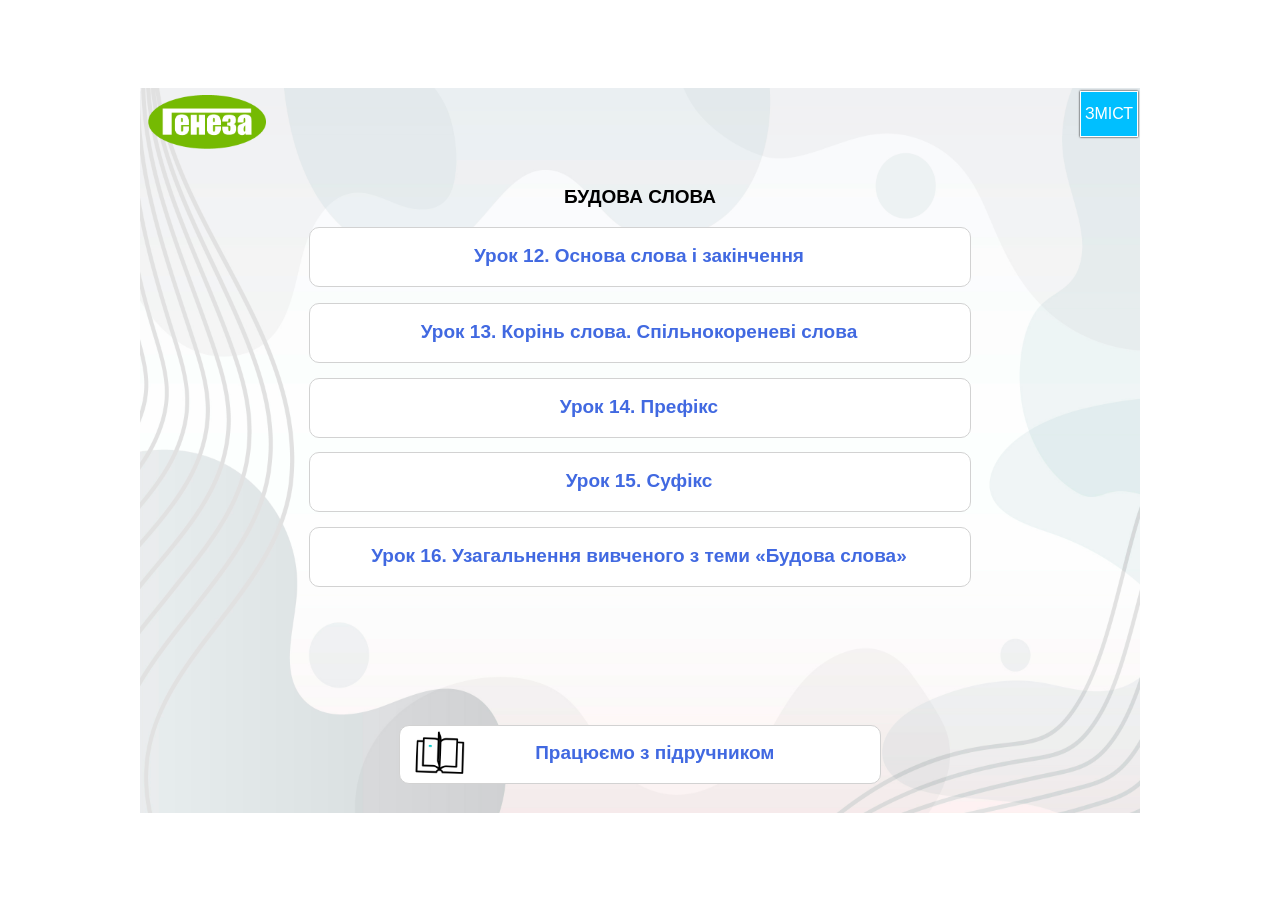
<file: index.html>
<!doctype html>
<html>
<head>
<meta charset="utf-8">
<title>Українська мова. 5 Клас</title>
<meta name="generator" content="WYSIWYG Web Builder 20 - https://www.wysiwygwebbuilder.com">
<link href="Ukrmova5.2.css" rel="stylesheet">
<link href="index.css" rel="stylesheet">
<script src="jquery-3.7.1.min.js"></script>
<script src="wb.panel.min.js"></script>
<script>
$(document).ready(function()
{
   $("#PanelMenu2").panel({animate: true, animationDuration: 200, animationEasing: 'linear', dismissible: true, display: 'push', position: 'right', toggle: true});
});
</script>
</head>
<body>
<div id="space"><br></div>
<div id="container">
<div id="wb_Image1" style="position:absolute;left:0px;top:0px;width:1000px;height:725px;z-index:0;">
<img src="images/ТЛО.jpg" id="Image1" alt="" width="1000" height="667"></div>
<div id="wb_Shape3" style="position:absolute;left:169px;top:139px;width:662px;height:60px;z-index:1;">
<a href="./p1.html"><div id="Shape3"><div id="Shape3_text"><div><span style="color:#4169E1;font-family:Arial;font-size:19px;"><strong>Урок 12. Основа слова і закінчення</strong></span></div></div></div></a></div>
<div id="wb_Text4" style="position:absolute;left:367px;top:98px;width:266px;height:21px;text-align:center;z-index:2;">
<span style="color:#000000;font-family:Arial;font-size:19px;"><strong>БУДОВА СЛОВА</strong></span></div>
<div id="wb_PanelMenu2" style="position:absolute;left:940px;top:3px;width:56px;height:44px;text-align:center;z-index:3;">
<a href="#PanelMenu2_markup" id="PanelMenu2">&#1047;&#1052;&#1030;&#1057;&#1058;</a>
<div id="PanelMenu2_markup">
<ul role="menu">
<li role="menuitem"><a href="./pro.html" class="nav-link"><svg class="icon" viewBox="0 0 1024 1024" version="1.1" xmlns="http://www.w3.org/2000/svg">
   <path d="M512 1024 C605 1023, 690 1000, 768 956 L768 956 L768 956 C845 911, 908 848, 956 768 C1001 687, 1024 601, 1024 512 C1024 423, 1001 337, 956 256 C908 176, 845 113, 768 68 C690 24, 605 1, 512 0 C418 1, 333 24, 256 68 C178 113, 116 176, 68 256 C22 337, 0 423, 0 512 C0 601, 22 687, 68 768 C116 848, 178 911, 256 956 C333 1000, 418 1023, 512 1024 Z M432 672 L480 672 L432 672 L480 672 L480 544 L480 544 L432 544 L432 544 C402 541, 386 525, 384 496 C386 467, 402 451, 432 449 L528 449 L528 449 C557 451, 573 467, 577 496 L577 672 L577 672 L592 672 L592 672 C621 675, 637 691, 640 720 C637 749, 621 765, 592 768 L432 768 L432 768 C402 765, 386 749, 384 720 C386 691, 402 675, 432 672 Z M512 256 C530 256, 546 262, 558 274 L558 274 L558 274 C570 286, 577 301, 577 321 C577 339, 570 354, 558 366 C546 378, 530 384, 512 384 C493 384, 478 378, 466 366 C454 354, 449 339, 449 321 C449 301, 454 286, 466 274 C478 262, 493 256, 512 256"/>
</svg>
<span>&#1055;&#1088;&#1086; &#1045;-&#1044;&#1086;&#1076;&#1072;&#1090;&#1086;&#1082;</span></a></li>
<li role="menuitem"><a href="./index.html" class="nav-link">&#1057;&#1090;&#1072;&#1088;&#1090;&#1086;&#1074;&#1072; &#1089;&#1090;&#1086;&#1088;&#1110;&#1085;&#1082;&#1072;</a></li>
<li role="menuitem"><a href="facetime:" class="nav-link">&#1041;&#1059;&#1044;&#1054;&#1042;&#1040; &#1057;&#1051;&#1054;&#1042;&#1040;</a></li>
<li role="menuitem"><a href="./p1.html" class="nav-link">&#1059;&#1088;&#1086;&#1082; 12. &#1054;&#1089;&#1085;&#1086;&#1074;&#1072; &#1089;&#1083;&#1086;&#1074;&#1072; &#1110; &#1079;&#1072;&#1082;&#1110;&#1085;&#1095;&#1077;&#1085;&#1085;&#1103;</a></li>
<li role="menuitem"><a href="./p2.html" class="nav-link">&#1059;&#1088;&#1086;&#1082; 13. &#1050;&#1086;&#1088;&#1110;&#1085;&#1100; &#1089;&#1083;&#1086;&#1074;&#1072;. &#1057;&#1087;&#1110;&#1083;&#1100;&#1085;&#1086;&#1082;&#1086;&#1088;&#1077;&#1085;&#1077;&#1074;&#1110; &#1089;&#1083;&#1086;&#1074;&#1072;</a></li>
<li role="menuitem"><a href="./p3.html" class="nav-link">&#1059;&#1088;&#1086;&#1082; 14. &#1055;&#1088;&#1077;&#1092;&#1110;&#1082;&#1089;</a></li>
<li role="menuitem"><a href="./p4.html" class="nav-link">&#1059;&#1088;&#1086;&#1082; 15. &#1057;&#1091;&#1092;&#1110;&#1082;&#1089;</a></li>
<li role="menuitem"><a href="./p5.html" class="nav-link">&#1059;&#1088;&#1086;&#1082; 16. &#1059;&#1079;&#1072;&#1075;&#1072;&#1083;&#1100;&#1085;&#1077;&#1085;&#1085;&#1103; &#1074;&#1080;&#1074;&#1095;&#1077;&#1085;&#1086;&#1075;&#1086; &#1079; &#1090;&#1077;&#1084;&#1080; &#171;&#1041;&#1091;&#1076;&#1086;&#1074;&#1072; &#1089;&#1083;&#1086;&#1074;&#1072;&#187;</a></li>
</ul>
</div>
</div>
<div id="wb_Image3" style="position:absolute;left:8px;top:7px;width:118px;height:54px;z-index:4;">
<img src="images/Генеза_.png" id="Image3" alt="" width="118" height="54"></div>
<div id="wb_Shape1" style="position:absolute;left:169px;top:215px;width:662px;height:60px;z-index:5;">
<a href="./p2.html"><div id="Shape1"><div id="Shape1_text"><div><span style="color:#4169E1;font-family:Arial;font-size:19px;"><strong>Урок 13. Корінь слова. Спільнокореневі слова</strong></span></div></div></div></a></div>
<div id="wb_Shape4" style="position:absolute;left:169px;top:290px;width:662px;height:60px;z-index:6;">
<a href="./p3.html"><div id="Shape4"><div id="Shape4_text"><div><span style="color:#4169E1;font-family:Arial;font-size:19px;"><strong>Урок 14. Префікс</strong></span></div></div></div></a></div>
<div id="wb_Shape5" style="position:absolute;left:169px;top:364px;width:662px;height:60px;z-index:7;">
<a href="./p4.html"><div id="Shape5"><div id="Shape5_text"><div><span style="color:#4169E1;font-family:Arial;font-size:19px;"><strong>Урок 15. Суфікс</strong></span></div></div></div></a></div>
<div id="wb_Shape6" style="position:absolute;left:169px;top:439px;width:662px;height:60px;z-index:8;">
<a href="./p5.html"><div id="Shape6"><div id="Shape6_text"><div><span style="color:#4169E1;font-family:Arial;font-size:19px;"><strong>Урок 16. Узагальнення вивченого з теми «Будова слова»</strong></span></div></div></div></a></div>
<div id="wb_Shape12" style="position:absolute;left:259px;top:637px;width:482px;height:59px;z-index:9;">
<a href="https://drive.google.com/file/d/1Bc6mRykH4tAuRhs8TDLA6XgMTnAfqae8/view?usp=drive_link" target="_blank"><div id="Shape12"><div id="Shape12_text"><div><span style="color:#4169E1;font-family:Arial;font-size:19px;"><strong>&nbsp;&nbsp; &nbsp;&nbsp; Працюємо з підручником</strong></span></div></div></div></a></div>
<div id="wb_Image2" style="position:absolute;left:272px;top:640px;width:55px;height:55px;z-index:10;">
<img src="images/open-book.gif" id="Image2" alt="" width="55" height="55"></div>
</div>
</body>
</html>
</file>
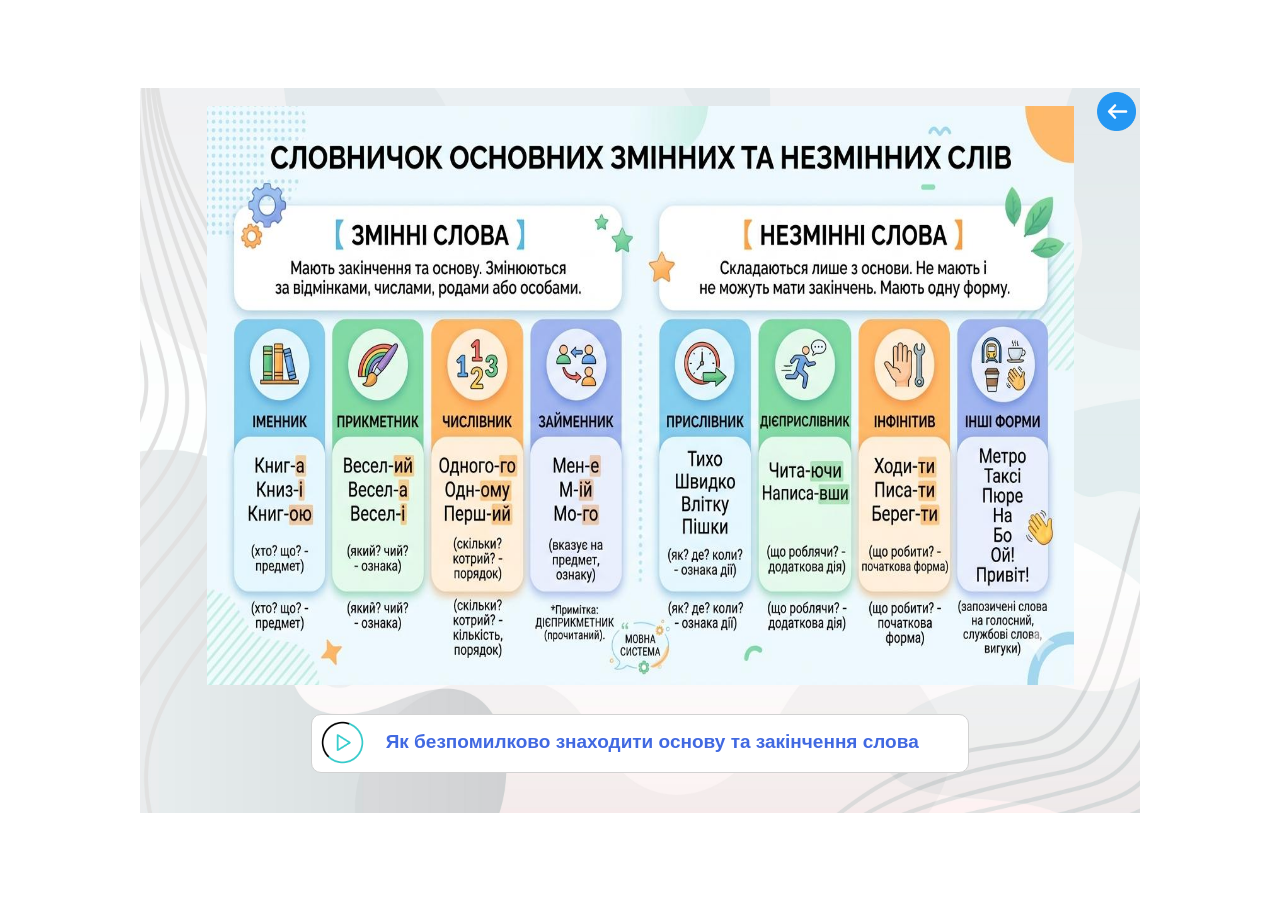
<file: p1.1.html>
<!doctype html>
<html>
<head>
<meta charset="utf-8">
<title>Українська мова. 5 Клас</title>
<meta name="generator" content="WYSIWYG Web Builder 20 - https://www.wysiwygwebbuilder.com">
<link href="Ukrmova5.2.css" rel="stylesheet">
<link href="p1.1.css" rel="stylesheet">
<script src="jquery-3.7.1.min.js"></script>
<link rel="stylesheet" href="fancybox/jquery.fancybox-1.3.4.css">
<script src="fancybox/jquery.easing-1.3.pack.js"></script>
<script src="fancybox/jquery.fancybox-1.3.4.pack.js"></script>
<script src="fancybox/jquery.mousewheel-3.0.4.pack.js"></script>
<script>
$(document).ready(function()
{
   $("a[data-rel='SlideShow1']").attr('rel', 'SlideShow1');
   $("a[rel^='SlideShow1']").fancybox({});
});
</script>
</head>
<body>
<div id="space"><br></div>
<div id="container">
<div id="wb_Image1" style="position:absolute;left:0px;top:0px;width:1000px;height:725px;z-index:0;">
<img src="images/ТЛО.jpg" id="Image1" alt="" width="1000" height="667"></div>
<div id="wb_Image4" style="position:absolute;left:957px;top:4px;width:39px;height:39px;z-index:1;">
<a href="./p1.html"><img src="images/free-icon-back-arrow-5690080.png" id="Image4" alt="" width="39" height="39"></a></div>
<div id="SlideShow1" style="position:absolute;left:67px;top:18px;width:867px;height:579px;z-index:2;">
<a href="images/12_2.jpg" data-rel="SlideShow1"><img class="image" width="1376" height="768" src="images/12_2.jpg" alt="" title=""></a>
</div>
<div id="wb_Shape12" style="position:absolute;left:171px;top:626px;width:658px;height:59px;z-index:3;">
<a href="https://drive.google.com/file/d/1aclKOHmbdYiN3jR5HF6EkIYQijdhnog_/view?usp=drive_link" target="_blank"><div id="Shape12"><div id="Shape12_text"><div><span style="color:#4169E1;font-family:Arial;font-size:19px;"><strong>&nbsp;&nbsp;&nbsp;&nbsp; Як безпомилково знаходити основу та закінчення слова</strong></span></div></div></div></a></div>
<div id="wb_Image2" style="position:absolute;left:176px;top:628px;width:53px;height:53px;z-index:4;">
<img src="images/play (1).gif" id="Image2" alt="" width="53" height="53"></div>
</div>
</body>
</html>
</file>
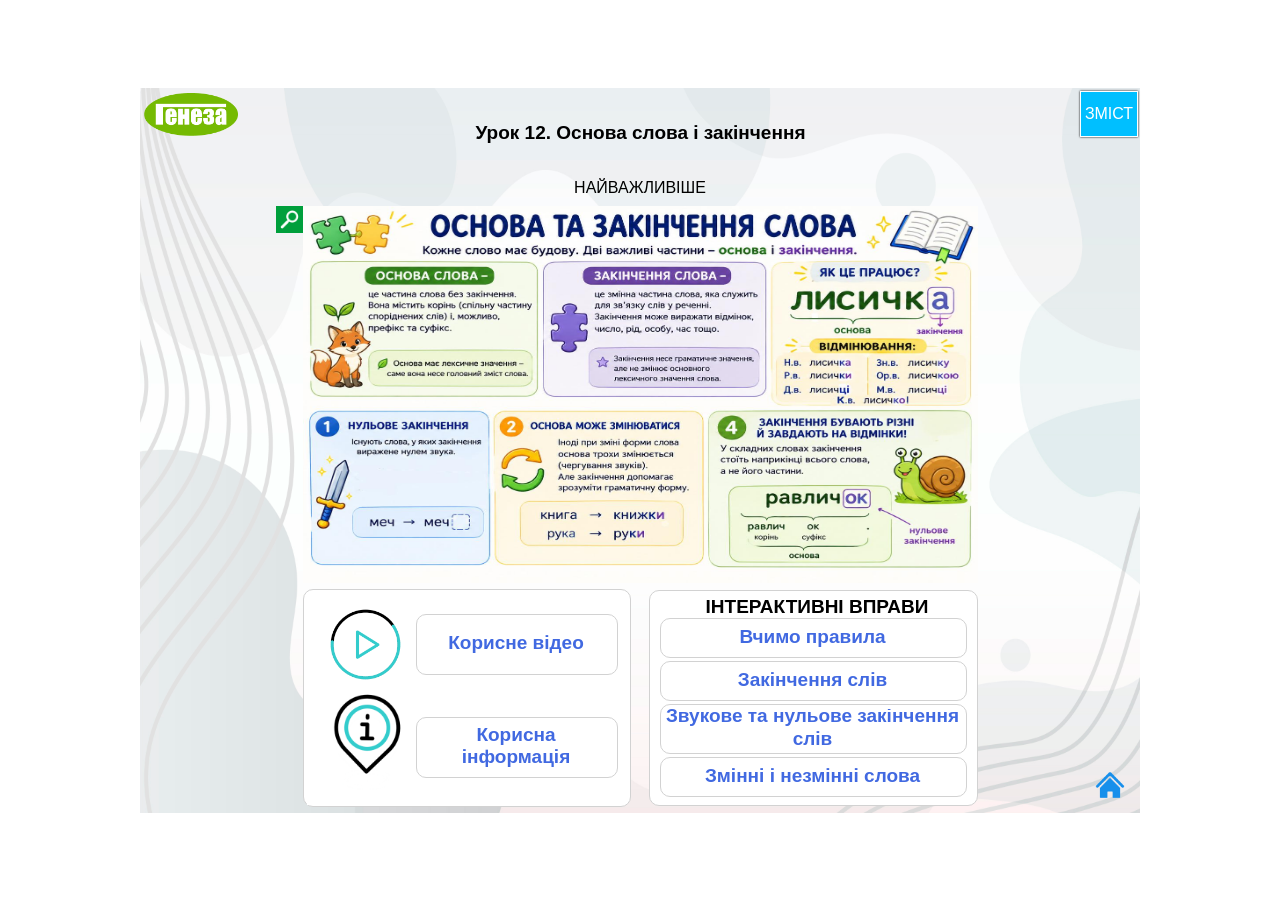
<file: p1.html>
<!doctype html>
<html>
<head>
<meta charset="utf-8">
<title>Українська мова. 5 Клас</title>
<meta name="generator" content="WYSIWYG Web Builder 20 - https://www.wysiwygwebbuilder.com">
<link href="Ukrmova5.2.css" rel="stylesheet">
<link href="p1.css" rel="stylesheet">
<script src="jquery-3.7.1.min.js"></script>
<script src="wb.panel.min.js"></script>
<link rel="stylesheet" href="fancybox/jquery.fancybox-1.3.4.css">
<script src="fancybox/jquery.easing-1.3.pack.js"></script>
<script src="fancybox/jquery.fancybox-1.3.4.pack.js"></script>
<script src="fancybox/jquery.mousewheel-3.0.4.pack.js"></script>
<script>
$(document).ready(function()
{
   $("a[data-rel='SlideShow1']").attr('rel', 'SlideShow1');
   $("a[rel^='SlideShow1']").fancybox({});
   $("#PanelMenu2").panel({animate: true, animationDuration: 200, animationEasing: 'linear', dismissible: true, display: 'push', position: 'right', toggle: true});
});
</script>
</head>
<body>
<div id="space"><br></div>
<div id="container">
<div id="wb_Image1" style="position:absolute;left:0px;top:0px;width:1000px;height:725px;z-index:0;">
<img src="images/ТЛО.jpg" id="Image1" alt="" width="1000" height="667"></div>
<div id="wb_Text2" style="position:absolute;left:165px;top:34px;width:671px;height:21px;text-align:center;z-index:1;">
<span style="color:#000000;font-family:Arial;font-size:19px;"><strong>Урок 12. Основа слова і закінчення</strong></span></div>
<div id="wb_Shape1" style="position:absolute;left:163px;top:501px;width:328px;height:218px;z-index:2;">
<div id="Shape1"></div></div>
<div id="wb_Shape3" style="position:absolute;left:509px;top:502px;width:329px;height:216px;z-index:3;">
<div id="Shape3"></div></div>
<div id="wb_Text5" style="position:absolute;left:560px;top:508px;width:234px;height:21px;text-align:center;z-index:4;">
<span style="color:#000000;font-family:Arial;font-size:19px;"><strong>ІНТЕРАКТИВНІ ВПРАВИ</strong></span></div>
<div id="SlideShow1" style="position:absolute;left:163px;top:118px;width:675px;height:377px;z-index:5;">
<a href="images/12.jpg" data-rel="SlideShow1"><img class="image" width="1535" height="1024" src="images/12.jpg" alt="" title=""></a>
</div>
<div id="wb_Text8" style="position:absolute;left:375px;top:90px;width:250px;height:18px;text-align:center;z-index:6;">
<span style="color:#000000;font-family:Arial;font-size:16px;">НАЙВАЖЛИВІШЕ </span></div>
<div id="wb_Image10" style="position:absolute;left:4px;top:5px;width:94px;height:43px;z-index:7;">
<img src="images/Генеза_.png" id="Image10" alt="" width="94" height="43"></div>
<a href="./images/12.jpg" target="_blank">
<picture id="wb_Picture1" style="position:absolute;left:136px;top:118px;width:27px;height:27px;z-index:8">
<img src="images/Search.png" id="Picture1" alt="" width="27" height="27">
</picture>
</a>
<div id="wb_Image7" style="position:absolute;left:949px;top:676px;width:42px;height:42px;z-index:9;">
<a href="./index.html"><img src="images/free-icon-building-14034653.png" id="Image7" alt="" width="42" height="42"></a></div>
<div id="wb_Shape2" style="position:absolute;left:276px;top:526px;width:202px;height:61px;z-index:10;">
<a href="https://drive.google.com/file/d/1-pvJqpLgFeFOTll4bigaI_cO3x5Y8Uvh/view?usp=drive_link" target="_blank"><div id="Shape2"><div id="Shape2_text"><div><span style="color:#4169E1;font-family:Arial;font-size:19px;"><strong>Корисне відео</strong></span></div></div></div></a></div>
<div id="wb_Image3" style="position:absolute;left:181px;top:512px;width:89px;height:89px;z-index:11;">
<img src="images/play (1).gif" id="Image3" alt="" width="89" height="89"></div>
<div id="wb_Image4" style="position:absolute;left:167px;top:598px;width:119px;height:119px;z-index:12;">
<img src="images/infa.gif" id="Image4" alt="" width="119" height="119"></div>
<div id="wb_Shape4" style="position:absolute;left:276px;top:629px;width:202px;height:61px;z-index:13;">
<a href="./p1.1.html"><div id="Shape4"><div id="Shape4_text"><div><span style="color:#4169E1;font-family:Arial;font-size:19px;"><strong>Корисна інформація</strong></span></div></div></div></a></div>
<div id="wb_Shape5" style="position:absolute;left:520px;top:530px;width:307px;height:40px;z-index:14;">
<a href="https://interactive.tmp-stg.faino.dev/games/application-fillWords-1/application-fillWords-1-1.1.1-0b9644c2b616f080549c29386ed8612c.html?id=01a1e8cc-adc3-7869-8965-d5da6d503b94&be=https://backend.faino.school/api" target="_blank"><div id="Shape5"><div id="Shape5_text"><div><span style="color:#4169E1;font-family:Arial;font-size:19px;"><strong>Вчимо правила </strong></span></div></div></div></a></div>
<div id="wb_Shape6" style="position:absolute;left:520px;top:573px;width:307px;height:40px;z-index:15;">
<a href="https://interactive.tmp-stg.faino.dev/games/application-sortByGroup-1/application-sortByGroup-1-1.1.1-83033ab972d5b2c12c0290dc57224bbf.html?id=01a1e8c0-0e3e-7c36-87a1-7e29de321343&be=https://backend.faino.school/api" target="_blank"><div id="Shape6"><div id="Shape6_text"><div><span style="color:#4169E1;font-family:Arial;font-size:19px;"><strong>Закінчення слів </strong></span></div></div></div></a></div>
<div id="wb_Shape7" style="position:absolute;left:520px;top:616px;width:307px;height:50px;z-index:16;">
<a href="https://interactive.tmp-stg.faino.dev/games/application-sortByGroup-1/application-sortByGroup-1-1.1.1-83033ab972d5b2c12c0290dc57224bbf.html?id=01a1e8c3-12d9-7329-b51b-933a870f92db&be=https://backend.faino.school/api" target="_blank"><div id="Shape7"><div id="Shape7_text"><div><span style="color:#4169E1;font-family:Arial;font-size:19px;"><strong>Звукове та нульове закінчення слів</strong></span></div></div></div></a></div>
<div id="wb_Shape8" style="position:absolute;left:520px;top:669px;width:307px;height:40px;z-index:17;">
<a href="https://interactive.tmp-stg.faino.dev/games/application-sortByGroup-1/application-sortByGroup-1-1.1.1-83033ab972d5b2c12c0290dc57224bbf.html?id=01a1e948-9a7a-70bf-aab2-f42f180b1dc2&be=https://backend.faino.school/api" target="_blank"><div id="Shape8"><div id="Shape8_text"><div><span style="color:#4169E1;font-family:Arial;font-size:19px;"><strong>Змінні і незмінні слова</strong></span></div></div></div></a></div>
<div id="wb_PanelMenu2" style="position:absolute;left:940px;top:3px;width:56px;height:44px;text-align:center;z-index:18;">
<a href="#PanelMenu2_markup" id="PanelMenu2">&#1047;&#1052;&#1030;&#1057;&#1058;</a>
<div id="PanelMenu2_markup">
<ul role="menu">
<li role="menuitem"><a href="./pro.html" class="nav-link"><svg class="icon" viewBox="0 0 1024 1024" version="1.1" xmlns="http://www.w3.org/2000/svg">
   <path d="M512 1024 C605 1023, 690 1000, 768 956 L768 956 L768 956 C845 911, 908 848, 956 768 C1001 687, 1024 601, 1024 512 C1024 423, 1001 337, 956 256 C908 176, 845 113, 768 68 C690 24, 605 1, 512 0 C418 1, 333 24, 256 68 C178 113, 116 176, 68 256 C22 337, 0 423, 0 512 C0 601, 22 687, 68 768 C116 848, 178 911, 256 956 C333 1000, 418 1023, 512 1024 Z M432 672 L480 672 L432 672 L480 672 L480 544 L480 544 L432 544 L432 544 C402 541, 386 525, 384 496 C386 467, 402 451, 432 449 L528 449 L528 449 C557 451, 573 467, 577 496 L577 672 L577 672 L592 672 L592 672 C621 675, 637 691, 640 720 C637 749, 621 765, 592 768 L432 768 L432 768 C402 765, 386 749, 384 720 C386 691, 402 675, 432 672 Z M512 256 C530 256, 546 262, 558 274 L558 274 L558 274 C570 286, 577 301, 577 321 C577 339, 570 354, 558 366 C546 378, 530 384, 512 384 C493 384, 478 378, 466 366 C454 354, 449 339, 449 321 C449 301, 454 286, 466 274 C478 262, 493 256, 512 256"/>
</svg>
<span>&#1055;&#1088;&#1086; &#1045;-&#1044;&#1086;&#1076;&#1072;&#1090;&#1086;&#1082;</span></a></li>
<li role="menuitem"><a href="./index.html" class="nav-link">&#1057;&#1090;&#1072;&#1088;&#1090;&#1086;&#1074;&#1072; &#1089;&#1090;&#1086;&#1088;&#1110;&#1085;&#1082;&#1072;</a></li>
<li role="menuitem"><a href="facetime:" class="nav-link">&#1041;&#1059;&#1044;&#1054;&#1042;&#1040; &#1057;&#1051;&#1054;&#1042;&#1040;</a></li>
<li role="menuitem"><a href="./p1.html" class="nav-link">&#1059;&#1088;&#1086;&#1082; 12. &#1054;&#1089;&#1085;&#1086;&#1074;&#1072; &#1089;&#1083;&#1086;&#1074;&#1072; &#1110; &#1079;&#1072;&#1082;&#1110;&#1085;&#1095;&#1077;&#1085;&#1085;&#1103;</a></li>
<li role="menuitem"><a href="./p2.html" class="nav-link">&#1059;&#1088;&#1086;&#1082; 13. &#1050;&#1086;&#1088;&#1110;&#1085;&#1100; &#1089;&#1083;&#1086;&#1074;&#1072;. &#1057;&#1087;&#1110;&#1083;&#1100;&#1085;&#1086;&#1082;&#1086;&#1088;&#1077;&#1085;&#1077;&#1074;&#1110; &#1089;&#1083;&#1086;&#1074;&#1072;</a></li>
<li role="menuitem"><a href="./p3.html" class="nav-link">&#1059;&#1088;&#1086;&#1082; 14. &#1055;&#1088;&#1077;&#1092;&#1110;&#1082;&#1089;</a></li>
<li role="menuitem"><a href="./p4.html" class="nav-link">&#1059;&#1088;&#1086;&#1082; 15. &#1057;&#1091;&#1092;&#1110;&#1082;&#1089;</a></li>
<li role="menuitem"><a href="./p5.html" class="nav-link">&#1059;&#1088;&#1086;&#1082; 16. &#1059;&#1079;&#1072;&#1075;&#1072;&#1083;&#1100;&#1085;&#1077;&#1085;&#1085;&#1103; &#1074;&#1080;&#1074;&#1095;&#1077;&#1085;&#1086;&#1075;&#1086; &#1079; &#1090;&#1077;&#1084;&#1080; &#171;&#1041;&#1091;&#1076;&#1086;&#1074;&#1072; &#1089;&#1083;&#1086;&#1074;&#1072;&#187;</a></li>
</ul>
</div>
</div>
</div>
</body>
</html>
</file>
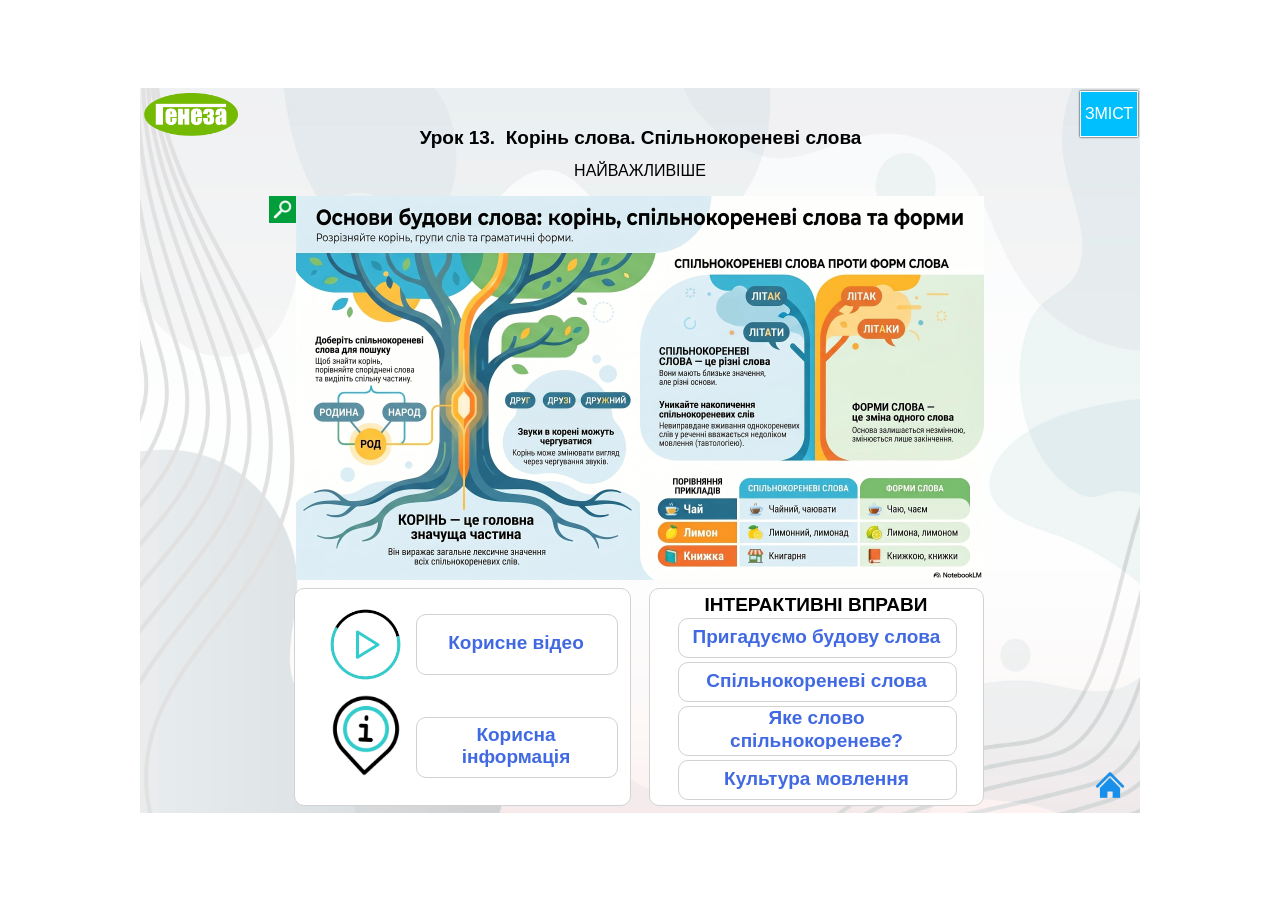
<file: p2.html>
<!doctype html>
<html>
<head>
<meta charset="utf-8">
<title>Українська мова. 5 Клас</title>
<meta name="generator" content="WYSIWYG Web Builder 20 - https://www.wysiwygwebbuilder.com">
<link href="Ukrmova5.2.css" rel="stylesheet">
<link href="p2.css" rel="stylesheet">
<script src="jquery-3.7.1.min.js"></script>
<script src="wb.panel.min.js"></script>
<link rel="stylesheet" href="fancybox/jquery.fancybox-1.3.4.css">
<script src="fancybox/jquery.easing-1.3.pack.js"></script>
<script src="fancybox/jquery.fancybox-1.3.4.pack.js"></script>
<script src="fancybox/jquery.mousewheel-3.0.4.pack.js"></script>
<script>
$(document).ready(function()
{
   $("a[data-rel='SlideShow1']").attr('rel', 'SlideShow1');
   $("a[rel^='SlideShow1']").fancybox({});
   $("#PanelMenu2").panel({animate: true, animationDuration: 200, animationEasing: 'linear', dismissible: true, display: 'push', position: 'right', toggle: true});
});
</script>
</head>
<body>
<div id="space"><br></div>
<div id="container">
<div id="wb_Image1" style="position:absolute;left:0px;top:0px;width:1000px;height:725px;z-index:0;">
<img src="images/ТЛО.jpg" id="Image1" alt="" width="1000" height="667"></div>
<div id="wb_Text2" style="position:absolute;left:165px;top:39px;width:671px;height:21px;text-align:center;z-index:1;">
<span style="color:#000000;font-family:Arial;font-size:19px;"><strong>Урок 13.&nbsp; Корінь слова. Спільнокореневі слова</strong></span></div>
<div id="wb_Shape1" style="position:absolute;left:154px;top:500px;width:337px;height:218px;z-index:2;">
<div id="Shape1"></div></div>
<div id="wb_Shape3" style="position:absolute;left:509px;top:500px;width:335px;height:218px;z-index:3;">
<div id="Shape3"></div></div>
<div id="wb_Text5" style="position:absolute;left:559px;top:506px;width:234px;height:21px;text-align:center;z-index:4;">
<span style="color:#000000;font-family:Arial;font-size:19px;"><strong>ІНТЕРАКТИВНІ ВПРАВИ</strong></span></div>
<div id="SlideShow1" style="position:absolute;left:156px;top:108px;width:688px;height:384px;z-index:5;">
<a href="images/13.jpg" data-rel="SlideShow1"><img class="image" width="2752" height="1536" src="images/13.jpg" alt="" title=""></a>
</div>
<div id="wb_Text8" style="position:absolute;left:375px;top:73px;width:250px;height:18px;text-align:center;z-index:6;">
<span style="color:#000000;font-family:Arial;font-size:16px;">НАЙВАЖЛИВІШЕ </span></div>
<div id="wb_Image10" style="position:absolute;left:4px;top:5px;width:94px;height:43px;z-index:7;">
<img src="images/Генеза_.png" id="Image10" alt="" width="94" height="43"></div>
<a href="./images/13.jpg" target="_blank">
<picture id="wb_Picture1" style="position:absolute;left:129px;top:108px;width:27px;height:27px;z-index:8">
<img src="images/Search.png" id="Picture1" alt="" width="27" height="27">
</picture>
</a>
<div id="wb_Image7" style="position:absolute;left:949px;top:676px;width:42px;height:42px;z-index:9;">
<a href="./index.html"><img src="images/free-icon-building-14034653.png" id="Image7" alt="" width="42" height="42"></a></div>
<div id="wb_Image3" style="position:absolute;left:181px;top:512px;width:89px;height:89px;z-index:10;">
<img src="images/play (1).gif" id="Image3" alt="" width="89" height="89"></div>
<div id="wb_Shape2" style="position:absolute;left:276px;top:526px;width:202px;height:61px;z-index:11;">
<a href="https://drive.google.com/file/d/1UARPx9tTIkZA_7oQms-1RpqBj1dbC_YG/view?usp=drive_link " target="_blank"><div id="Shape2"><div id="Shape2_text"><div><span style="color:#4169E1;font-family:Arial;font-size:19px;"><strong>Корисне відео</strong></span></div></div></div></a></div>
<div id="wb_Image2" style="position:absolute;left:165px;top:598px;width:119px;height:119px;z-index:12;">
<img src="images/infa.gif" id="Image2" alt="" width="119" height="119"></div>
<div id="wb_Shape4" style="position:absolute;left:276px;top:629px;width:202px;height:61px;z-index:13;">
<a href="https://drive.google.com/file/d/1kWcG8kG3RtbpgVNXg5L7qeFwNGVuOfMN/view?usp=drive_link" target="_blank"><div id="Shape4"><div id="Shape4_text"><div><span style="color:#4169E1;font-family:Arial;font-size:19px;"><strong>Корисна інформація</strong></span></div></div></div></a></div>
<div id="wb_Shape5" style="position:absolute;left:538px;top:530px;width:279px;height:40px;z-index:14;">
<a href="https://interactive.tmp-stg.faino.dev/games/application-anagram-1/application-anagram-1-1.1.1-45c7178cf49d00b1f45b3fa0391869ad.html?id=01a1e98b-d122-7f50-b5ea-f25256d26f6d&be=https://backend.faino.school/api" target="_blank"><div id="Shape5"><div id="Shape5_text"><div><span style="color:#4169E1;font-family:Arial;font-size:19px;"><strong>Пригадуємо будову слова</strong></span></div></div></div></a></div>
<div id="wb_Shape6" style="position:absolute;left:538px;top:574px;width:279px;height:40px;z-index:15;">
<a href="https://interactive.tmp-stg.faino.dev/games/application-quiz-1/application-quiz-1-1.1.1-cc7db93493f50f5e291d212f4af3bfd1.html?id=01a1e97b-e1ef-782e-a7ed-122c0cd163d2&be=https://backend.faino.school/api" target="_blank"><div id="Shape6"><div id="Shape6_text"><div><span style="color:#4169E1;font-family:Arial;font-size:19px;"><strong>Спільнокореневі слова </strong></span></div></div></div></a></div>
<div id="wb_Shape7" style="position:absolute;left:538px;top:618px;width:279px;height:50px;z-index:16;">
<a href="https://interactive.tmp-stg.faino.dev/games/application-quiz-1/application-quiz-1-1.1.1-cc7db93493f50f5e291d212f4af3bfd1.html?id=01a1e97f-988b-71b3-82aa-d6e464281ac7&be=https://backend.faino.school/api" target="_blank"><div id="Shape7"><div id="Shape7_text"><div><span style="color:#4169E1;font-family:Arial;font-size:19px;"><strong>Яке слово спільнокореневе?</strong></span></div></div></div></a></div>
<div id="wb_Shape8" style="position:absolute;left:538px;top:672px;width:279px;height:40px;z-index:17;">
<a href="https://interactive.tmp-stg.faino.dev/games/application-sortByGroup-1/application-sortByGroup-1-1.1.1-83033ab972d5b2c12c0290dc57224bbf.html?id=01a1e993-f181-76a3-8466-f22399b389fe&be=https://backend.faino.school/api" target="_blank"><div id="Shape8"><div id="Shape8_text"><div><span style="color:#4169E1;font-family:Arial;font-size:19px;"><strong>Культура мовлення</strong></span></div></div></div></a></div>
<div id="wb_PanelMenu2" style="position:absolute;left:940px;top:3px;width:56px;height:44px;text-align:center;z-index:18;">
<a href="#PanelMenu2_markup" id="PanelMenu2">&#1047;&#1052;&#1030;&#1057;&#1058;</a>
<div id="PanelMenu2_markup">
<ul role="menu">
<li role="menuitem"><a href="./pro.html" class="nav-link"><svg class="icon" viewBox="0 0 1024 1024" version="1.1" xmlns="http://www.w3.org/2000/svg">
   <path d="M512 1024 C605 1023, 690 1000, 768 956 L768 956 L768 956 C845 911, 908 848, 956 768 C1001 687, 1024 601, 1024 512 C1024 423, 1001 337, 956 256 C908 176, 845 113, 768 68 C690 24, 605 1, 512 0 C418 1, 333 24, 256 68 C178 113, 116 176, 68 256 C22 337, 0 423, 0 512 C0 601, 22 687, 68 768 C116 848, 178 911, 256 956 C333 1000, 418 1023, 512 1024 Z M432 672 L480 672 L432 672 L480 672 L480 544 L480 544 L432 544 L432 544 C402 541, 386 525, 384 496 C386 467, 402 451, 432 449 L528 449 L528 449 C557 451, 573 467, 577 496 L577 672 L577 672 L592 672 L592 672 C621 675, 637 691, 640 720 C637 749, 621 765, 592 768 L432 768 L432 768 C402 765, 386 749, 384 720 C386 691, 402 675, 432 672 Z M512 256 C530 256, 546 262, 558 274 L558 274 L558 274 C570 286, 577 301, 577 321 C577 339, 570 354, 558 366 C546 378, 530 384, 512 384 C493 384, 478 378, 466 366 C454 354, 449 339, 449 321 C449 301, 454 286, 466 274 C478 262, 493 256, 512 256"/>
</svg>
<span>&#1055;&#1088;&#1086; &#1045;-&#1044;&#1086;&#1076;&#1072;&#1090;&#1086;&#1082;</span></a></li>
<li role="menuitem"><a href="./index.html" class="nav-link">&#1057;&#1090;&#1072;&#1088;&#1090;&#1086;&#1074;&#1072; &#1089;&#1090;&#1086;&#1088;&#1110;&#1085;&#1082;&#1072;</a></li>
<li role="menuitem"><a href="facetime:" class="nav-link">&#1041;&#1059;&#1044;&#1054;&#1042;&#1040; &#1057;&#1051;&#1054;&#1042;&#1040;</a></li>
<li role="menuitem"><a href="./p1.html" class="nav-link">&#1059;&#1088;&#1086;&#1082; 12. &#1054;&#1089;&#1085;&#1086;&#1074;&#1072; &#1089;&#1083;&#1086;&#1074;&#1072; &#1110; &#1079;&#1072;&#1082;&#1110;&#1085;&#1095;&#1077;&#1085;&#1085;&#1103;</a></li>
<li role="menuitem"><a href="./p2.html" class="nav-link">&#1059;&#1088;&#1086;&#1082; 13. &#1050;&#1086;&#1088;&#1110;&#1085;&#1100; &#1089;&#1083;&#1086;&#1074;&#1072;. &#1057;&#1087;&#1110;&#1083;&#1100;&#1085;&#1086;&#1082;&#1086;&#1088;&#1077;&#1085;&#1077;&#1074;&#1110; &#1089;&#1083;&#1086;&#1074;&#1072;</a></li>
<li role="menuitem"><a href="./p3.html" class="nav-link">&#1059;&#1088;&#1086;&#1082; 14. &#1055;&#1088;&#1077;&#1092;&#1110;&#1082;&#1089;</a></li>
<li role="menuitem"><a href="./p4.html" class="nav-link">&#1059;&#1088;&#1086;&#1082; 15. &#1057;&#1091;&#1092;&#1110;&#1082;&#1089;</a></li>
<li role="menuitem"><a href="./p5.html" class="nav-link">&#1059;&#1088;&#1086;&#1082; 16. &#1059;&#1079;&#1072;&#1075;&#1072;&#1083;&#1100;&#1085;&#1077;&#1085;&#1085;&#1103; &#1074;&#1080;&#1074;&#1095;&#1077;&#1085;&#1086;&#1075;&#1086; &#1079; &#1090;&#1077;&#1084;&#1080; &#171;&#1041;&#1091;&#1076;&#1086;&#1074;&#1072; &#1089;&#1083;&#1086;&#1074;&#1072;&#187;</a></li>
</ul>
</div>
</div>
</div>
</body>
</html>
</file>
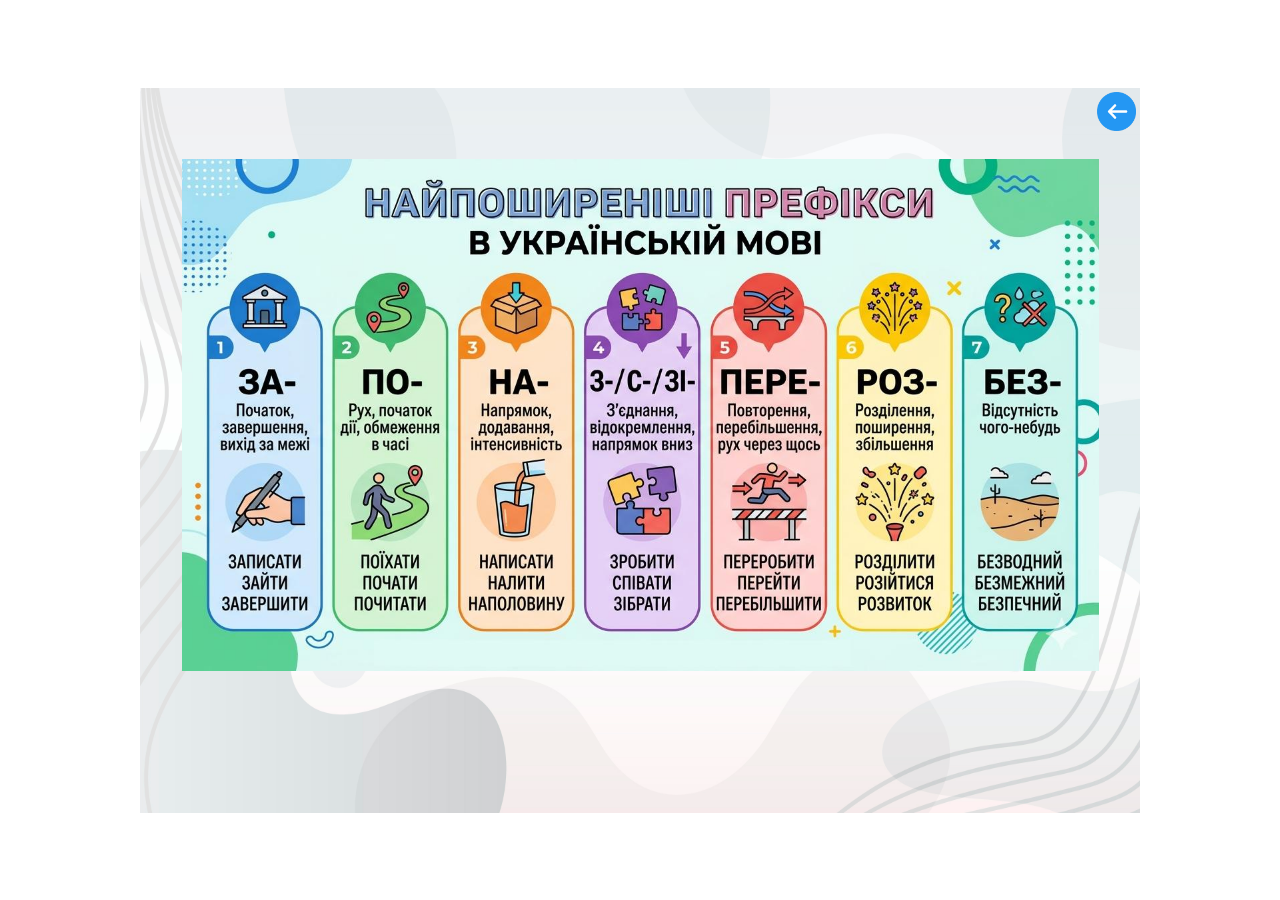
<file: p3.1.html>
<!doctype html>
<html>
<head>
<meta charset="utf-8">
<title>Українська мова. 5 Клас</title>
<meta name="generator" content="WYSIWYG Web Builder 20 - https://www.wysiwygwebbuilder.com">
<link href="Ukrmova5.2.css" rel="stylesheet">
<link href="p3.1.css" rel="stylesheet">
<script src="jquery-3.7.1.min.js"></script>
<link rel="stylesheet" href="fancybox/jquery.fancybox-1.3.4.css">
<script src="fancybox/jquery.easing-1.3.pack.js"></script>
<script src="fancybox/jquery.fancybox-1.3.4.pack.js"></script>
<script src="fancybox/jquery.mousewheel-3.0.4.pack.js"></script>
<script>
$(document).ready(function()
{
   $("a[data-rel='SlideShow1']").attr('rel', 'SlideShow1');
   $("a[rel^='SlideShow1']").fancybox({});
});
</script>
</head>
<body>
<div id="space"><br></div>
<div id="container">
<div id="wb_Image1" style="position:absolute;left:0px;top:0px;width:1000px;height:725px;z-index:0;">
<img src="images/ТЛО.jpg" id="Image1" alt="" width="1000" height="667"></div>
<div id="SlideShow1" style="position:absolute;left:42px;top:71px;width:917px;height:512px;z-index:1;cursor:zoom-in;">
<a href="images/14_2.jpg" data-rel="SlideShow1"><img class="image" width="1376" height="768" src="images/14_2.jpg" alt="" title=""></a>
</div>
<div id="wb_Image2" style="position:absolute;left:957px;top:4px;width:39px;height:39px;z-index:2;">
<a href="./p3.html"><img src="images/free-icon-back-arrow-5690080.png" id="Image2" alt="" width="39" height="39"></a></div>
</div>
</body>
</html>
</file>
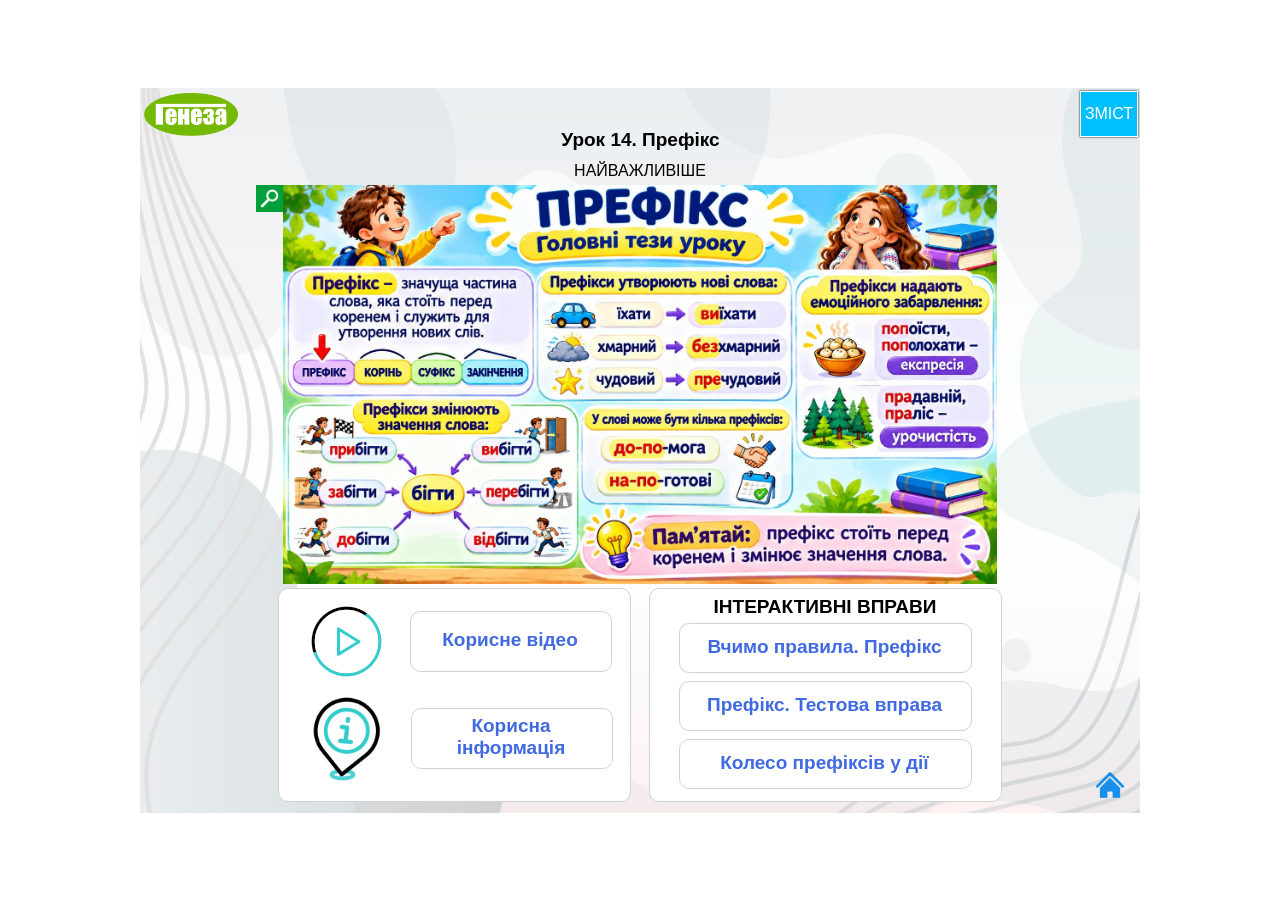
<file: p3.html>
<!doctype html>
<html>
<head>
<meta charset="utf-8">
<title>Українська мова. 5 Клас</title>
<meta name="generator" content="WYSIWYG Web Builder 20 - https://www.wysiwygwebbuilder.com">
<link href="Ukrmova5.2.css" rel="stylesheet">
<link href="p3.css" rel="stylesheet">
<script src="jquery-3.7.1.min.js"></script>
<script src="wb.panel.min.js"></script>
<link rel="stylesheet" href="fancybox/jquery.fancybox-1.3.4.css">
<script src="fancybox/jquery.easing-1.3.pack.js"></script>
<script src="fancybox/jquery.fancybox-1.3.4.pack.js"></script>
<script src="fancybox/jquery.mousewheel-3.0.4.pack.js"></script>
<script>
$(document).ready(function()
{
   $("a[data-rel='SlideShow1']").attr('rel', 'SlideShow1');
   $("a[rel^='SlideShow1']").fancybox({});
   $("#PanelMenu2").panel({animate: true, animationDuration: 200, animationEasing: 'linear', dismissible: true, display: 'push', position: 'right', toggle: true});
});
</script>
</head>
<body>
<div id="space"><br></div>
<div id="container">
<div id="wb_Image1" style="position:absolute;left:0px;top:0px;width:1000px;height:725px;z-index:0;">
<img src="images/ТЛО.jpg" id="Image1" alt="" width="1000" height="667"></div>
<div id="wb_Text2" style="position:absolute;left:165px;top:41px;width:671px;height:21px;text-align:center;z-index:1;">
<span style="color:#000000;font-family:Arial;font-size:19px;"><strong>Урок 14. Префікс</strong></span></div>
<div id="wb_Shape1" style="position:absolute;left:138px;top:500px;width:353px;height:214px;z-index:2;">
<div id="Shape1"></div></div>
<div id="wb_Shape3" style="position:absolute;left:509px;top:500px;width:353px;height:214px;z-index:3;">
<div id="Shape3"></div></div>
<div id="wb_Text5" style="position:absolute;left:568px;top:508px;width:234px;height:21px;text-align:center;z-index:4;">
<span style="color:#000000;font-family:Arial;font-size:19px;"><strong>ІНТЕРАКТИВНІ ВПРАВИ</strong></span></div>
<div id="SlideShow1" style="position:absolute;left:143px;top:97px;width:714px;height:399px;z-index:5;">
<a href="images/14.jpg" data-rel="SlideShow1"><img class="image" width="1672" height="941" src="images/14.jpg" alt="" title=""></a>
</div>
<div id="wb_Text8" style="position:absolute;left:375px;top:73px;width:250px;height:18px;text-align:center;z-index:6;">
<span style="color:#000000;font-family:Arial;font-size:16px;">НАЙВАЖЛИВІШЕ </span></div>
<div id="wb_Image10" style="position:absolute;left:4px;top:5px;width:94px;height:43px;z-index:7;">
<img src="images/Генеза_.png" id="Image10" alt="" width="94" height="43"></div>
<a href="./images/14.jpg" target="_blank">
<picture id="wb_Picture1" style="position:absolute;left:116px;top:97px;width:27px;height:27px;z-index:8">
<img src="images/Search.png" id="Picture1" alt="" width="27" height="27">
</picture>
</a>
<div id="wb_Image7" style="position:absolute;left:949px;top:676px;width:42px;height:42px;z-index:9;">
<a href="./index.html"><img src="images/free-icon-building-14034653.png" id="Image7" alt="" width="42" height="42"></a></div>
<div id="wb_Image3" style="position:absolute;left:162px;top:509px;width:89px;height:89px;z-index:10;">
<img src="images/play (1).gif" id="Image3" alt="" width="89" height="89"></div>
<div id="wb_Shape2" style="position:absolute;left:270px;top:523px;width:202px;height:61px;z-index:11;">
<a href="https://drive.google.com/file/d/1ypkBJxhhDgsHamaJMQ8QcxmfZkBf3tLa/view?usp=drive_link" target="_blank"><div id="Shape2"><div id="Shape2_text"><div><span style="color:#4169E1;font-family:Arial;font-size:19px;"><strong>Корисне відео</strong></span></div></div></div></a></div>
<div id="wb_Image2" style="position:absolute;left:143px;top:593px;width:119px;height:119px;z-index:12;">
<img src="images/infa.gif" id="Image2" alt="" width="119" height="119"></div>
<div id="wb_Shape4" style="position:absolute;left:271px;top:620px;width:202px;height:61px;z-index:13;">
<a href="./p3.1.html"><div id="Shape4"><div id="Shape4_text"><div><span style="color:#4169E1;font-family:Arial;font-size:19px;"><strong>Корисна інформація</strong></span></div></div></div></a></div>
<div id="wb_Shape5" style="position:absolute;left:539px;top:535px;width:293px;height:50px;z-index:14;">
<a href="https://interactive.tmp-stg.faino.dev/games/application-fillWords-1/application-fillWords-1-1.1.1-0b9644c2b616f080549c29386ed8612c.html?id=01a1ea46-c939-7c19-9773-0f0246250108&be=https://backend.faino.school/api" target="_blank"><div id="Shape5"><div id="Shape5_text"><div><span style="color:#4169E1;font-family:Arial;font-size:19px;"><strong>Вчимо правила. Префікс </strong></span></div></div></div></a></div>
<div id="wb_Shape6" style="position:absolute;left:539px;top:593px;width:293px;height:50px;z-index:15;">
<a href="https://interactive.tmp-stg.faino.dev/games/application-quiz-1/application-quiz-1-1.1.1-cc7db93493f50f5e291d212f4af3bfd1.html?id=01a1ea42-bddb-766c-a28b-2d87c8c82c1b&be=https://backend.faino.school/api" target="_blank"><div id="Shape6"><div id="Shape6_text"><div><span style="color:#4169E1;font-family:Arial;font-size:19px;"><strong>Префікс. Тестова вправа</strong></span></div></div></div></a></div>
<div id="wb_Shape7" style="position:absolute;left:539px;top:651px;width:293px;height:50px;z-index:16;">
<a href="https://wordwall.net/play/115178/746/440?wwmethod=link " target="_blank"><div id="Shape7"><div id="Shape7_text"><div><span style="color:#4169E1;font-family:Arial;font-size:19px;"><strong>Колесо префіксів у дії</strong></span></div></div></div></a></div>
<div id="wb_PanelMenu2" style="position:absolute;left:940px;top:3px;width:56px;height:44px;text-align:center;z-index:17;">
<a href="#PanelMenu2_markup" id="PanelMenu2">&#1047;&#1052;&#1030;&#1057;&#1058;</a>
<div id="PanelMenu2_markup">
<ul role="menu">
<li role="menuitem"><a href="./pro.html" class="nav-link"><svg class="icon" viewBox="0 0 1024 1024" version="1.1" xmlns="http://www.w3.org/2000/svg">
   <path d="M512 1024 C605 1023, 690 1000, 768 956 L768 956 L768 956 C845 911, 908 848, 956 768 C1001 687, 1024 601, 1024 512 C1024 423, 1001 337, 956 256 C908 176, 845 113, 768 68 C690 24, 605 1, 512 0 C418 1, 333 24, 256 68 C178 113, 116 176, 68 256 C22 337, 0 423, 0 512 C0 601, 22 687, 68 768 C116 848, 178 911, 256 956 C333 1000, 418 1023, 512 1024 Z M432 672 L480 672 L432 672 L480 672 L480 544 L480 544 L432 544 L432 544 C402 541, 386 525, 384 496 C386 467, 402 451, 432 449 L528 449 L528 449 C557 451, 573 467, 577 496 L577 672 L577 672 L592 672 L592 672 C621 675, 637 691, 640 720 C637 749, 621 765, 592 768 L432 768 L432 768 C402 765, 386 749, 384 720 C386 691, 402 675, 432 672 Z M512 256 C530 256, 546 262, 558 274 L558 274 L558 274 C570 286, 577 301, 577 321 C577 339, 570 354, 558 366 C546 378, 530 384, 512 384 C493 384, 478 378, 466 366 C454 354, 449 339, 449 321 C449 301, 454 286, 466 274 C478 262, 493 256, 512 256"/>
</svg>
<span>&#1055;&#1088;&#1086; &#1045;-&#1044;&#1086;&#1076;&#1072;&#1090;&#1086;&#1082;</span></a></li>
<li role="menuitem"><a href="./index.html" class="nav-link">&#1057;&#1090;&#1072;&#1088;&#1090;&#1086;&#1074;&#1072; &#1089;&#1090;&#1086;&#1088;&#1110;&#1085;&#1082;&#1072;</a></li>
<li role="menuitem"><a href="facetime:" class="nav-link">&#1041;&#1059;&#1044;&#1054;&#1042;&#1040; &#1057;&#1051;&#1054;&#1042;&#1040;</a></li>
<li role="menuitem"><a href="./p1.html" class="nav-link">&#1059;&#1088;&#1086;&#1082; 12. &#1054;&#1089;&#1085;&#1086;&#1074;&#1072; &#1089;&#1083;&#1086;&#1074;&#1072; &#1110; &#1079;&#1072;&#1082;&#1110;&#1085;&#1095;&#1077;&#1085;&#1085;&#1103;</a></li>
<li role="menuitem"><a href="./p2.html" class="nav-link">&#1059;&#1088;&#1086;&#1082; 13. &#1050;&#1086;&#1088;&#1110;&#1085;&#1100; &#1089;&#1083;&#1086;&#1074;&#1072;. &#1057;&#1087;&#1110;&#1083;&#1100;&#1085;&#1086;&#1082;&#1086;&#1088;&#1077;&#1085;&#1077;&#1074;&#1110; &#1089;&#1083;&#1086;&#1074;&#1072;</a></li>
<li role="menuitem"><a href="./p3.html" class="nav-link">&#1059;&#1088;&#1086;&#1082; 14. &#1055;&#1088;&#1077;&#1092;&#1110;&#1082;&#1089;</a></li>
<li role="menuitem"><a href="./p4.html" class="nav-link">&#1059;&#1088;&#1086;&#1082; 15. &#1057;&#1091;&#1092;&#1110;&#1082;&#1089;</a></li>
<li role="menuitem"><a href="./p5.html" class="nav-link">&#1059;&#1088;&#1086;&#1082; 16. &#1059;&#1079;&#1072;&#1075;&#1072;&#1083;&#1100;&#1085;&#1077;&#1085;&#1085;&#1103; &#1074;&#1080;&#1074;&#1095;&#1077;&#1085;&#1086;&#1075;&#1086; &#1079; &#1090;&#1077;&#1084;&#1080; &#171;&#1041;&#1091;&#1076;&#1086;&#1074;&#1072; &#1089;&#1083;&#1086;&#1074;&#1072;&#187;</a></li>
</ul>
</div>
</div>
</div>
</body>
</html>
</file>
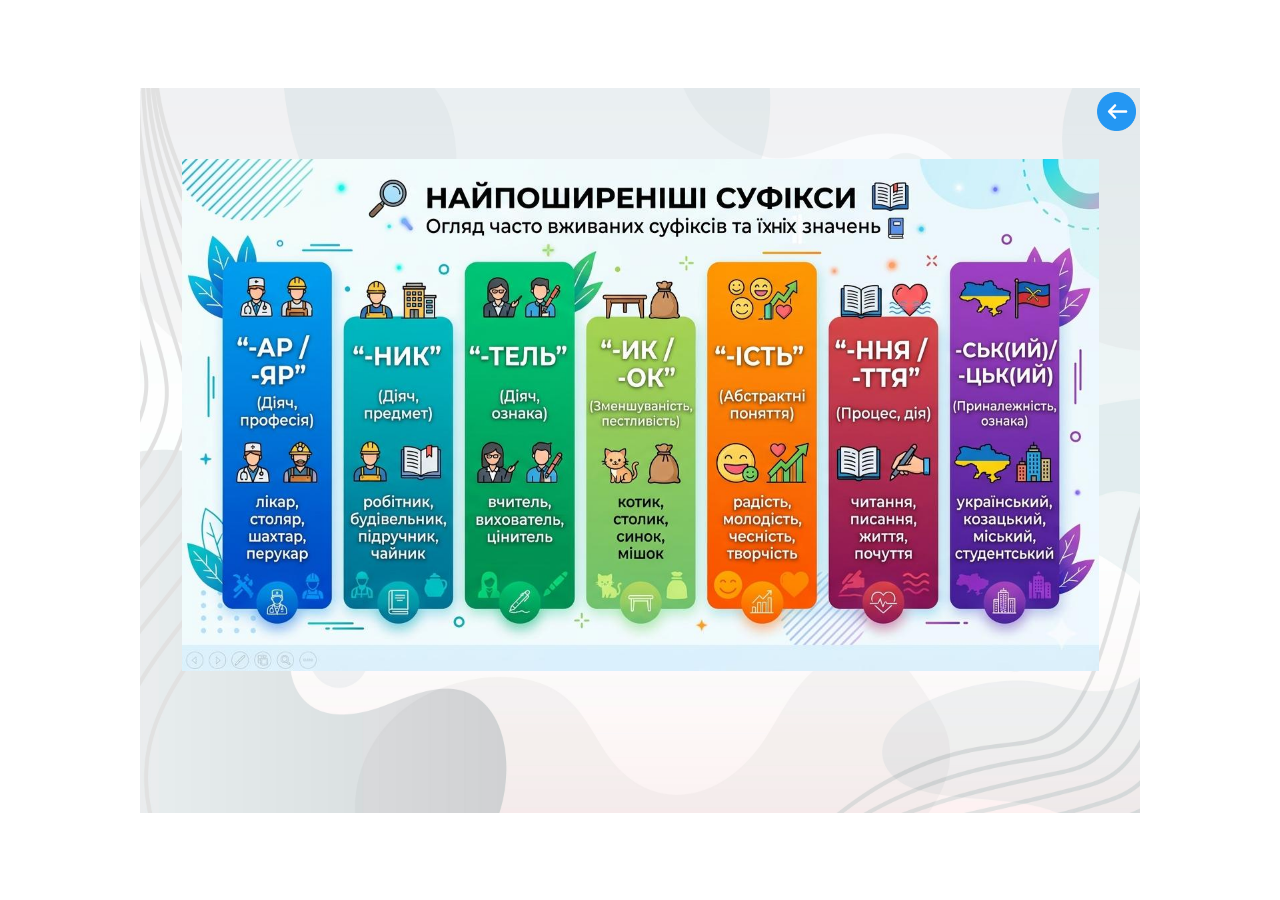
<file: p4.1.html>
<!doctype html>
<html>
<head>
<meta charset="utf-8">
<title>Українська мова. 5 Клас</title>
<meta name="generator" content="WYSIWYG Web Builder 20 - https://www.wysiwygwebbuilder.com">
<link href="Ukrmova5.2.css" rel="stylesheet">
<link href="p4.1.css" rel="stylesheet">
<script src="jquery-3.7.1.min.js"></script>
<link rel="stylesheet" href="fancybox/jquery.fancybox-1.3.4.css">
<script src="fancybox/jquery.easing-1.3.pack.js"></script>
<script src="fancybox/jquery.fancybox-1.3.4.pack.js"></script>
<script src="fancybox/jquery.mousewheel-3.0.4.pack.js"></script>
<script>
$(document).ready(function()
{
   $("a[data-rel='SlideShow1']").attr('rel', 'SlideShow1');
   $("a[rel^='SlideShow1']").fancybox({});
});
</script>
</head>
<body>
<div id="space"><br></div>
<div id="container">
<div id="wb_Image1" style="position:absolute;left:0px;top:0px;width:1000px;height:725px;z-index:0;">
<img src="images/ТЛО.jpg" id="Image1" alt="" width="1000" height="667"></div>
<div id="wb_Image2" style="position:absolute;left:957px;top:4px;width:39px;height:39px;z-index:1;">
<a href="./p4.html"><img src="images/free-icon-back-arrow-5690080.png" id="Image2" alt="" width="39" height="39"></a></div>
<div id="SlideShow1" style="position:absolute;left:42px;top:71px;width:917px;height:512px;z-index:2;cursor:zoom-in;">
<a href="images/15_2.jpg" data-rel="SlideShow1"><img class="image" width="1376" height="768" src="images/15_2.jpg" alt="" title=""></a>
</div>
</div>
</body>
</html>
</file>
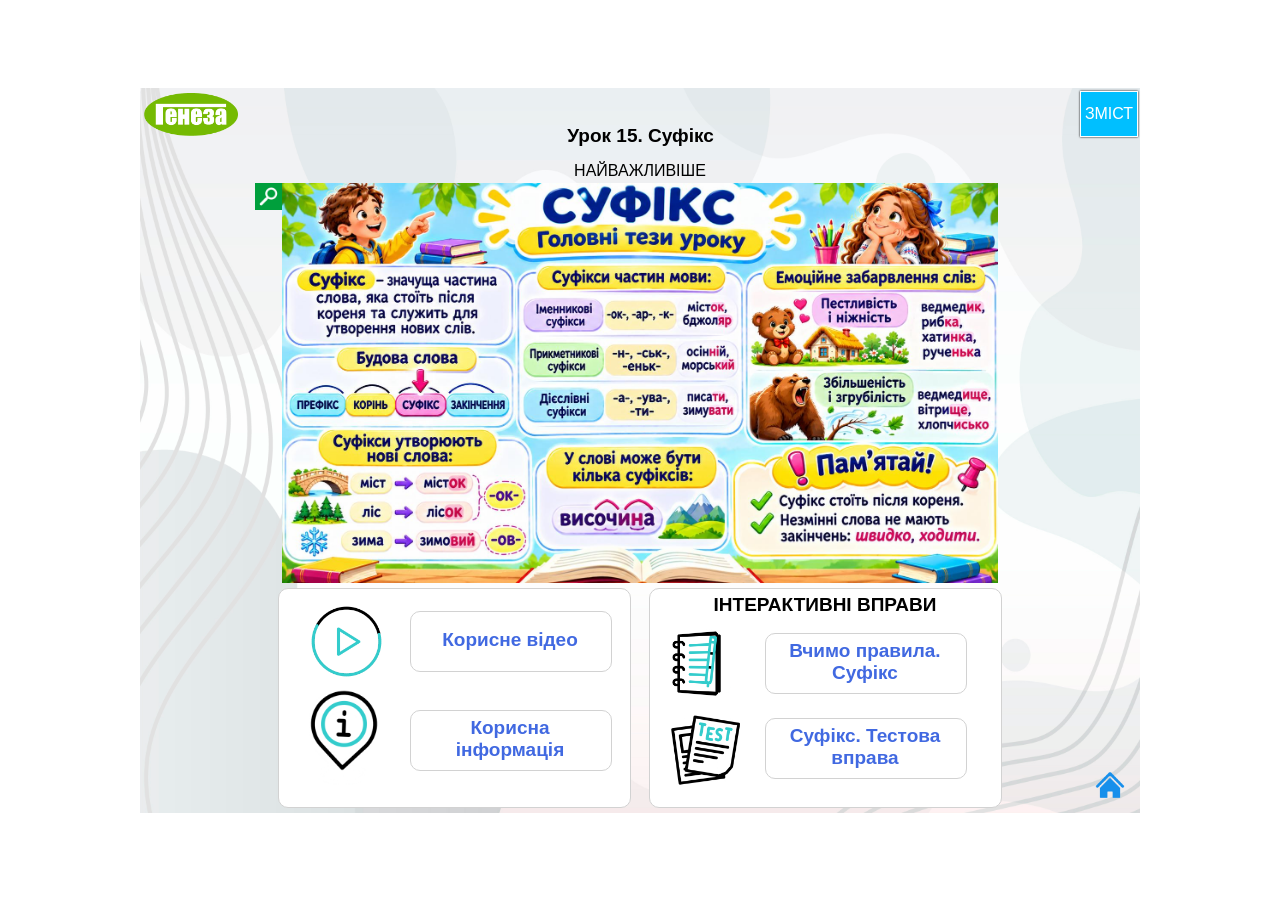
<file: p4.html>
<!doctype html>
<html>
<head>
<meta charset="utf-8">
<title>Українська мова. 5 Клас</title>
<meta name="generator" content="WYSIWYG Web Builder 20 - https://www.wysiwygwebbuilder.com">
<link href="Ukrmova5.2.css" rel="stylesheet">
<link href="p4.css" rel="stylesheet">
<script src="jquery-3.7.1.min.js"></script>
<script src="wb.panel.min.js"></script>
<link rel="stylesheet" href="fancybox/jquery.fancybox-1.3.4.css">
<script src="fancybox/jquery.easing-1.3.pack.js"></script>
<script src="fancybox/jquery.fancybox-1.3.4.pack.js"></script>
<script src="fancybox/jquery.mousewheel-3.0.4.pack.js"></script>
<script>
$(document).ready(function()
{
   $("a[data-rel='SlideShow1']").attr('rel', 'SlideShow1');
   $("a[rel^='SlideShow1']").fancybox({});
   $("#PanelMenu2").panel({animate: true, animationDuration: 200, animationEasing: 'linear', dismissible: true, display: 'push', position: 'right', toggle: true});
});
</script>
</head>
<body>
<div id="space"><br></div>
<div id="container">
<div id="wb_Image1" style="position:absolute;left:0px;top:0px;width:1000px;height:725px;z-index:0;">
<img src="images/ТЛО.jpg" id="Image1" alt="" width="1000" height="667"></div>
<div id="wb_Text2" style="position:absolute;left:165px;top:37px;width:671px;height:21px;text-align:center;z-index:1;">
<span style="color:#000000;font-family:Arial;font-size:19px;"><strong>Урок 15. Суфікс</strong></span></div>
<div id="wb_Shape1" style="position:absolute;left:138px;top:500px;width:353px;height:220px;z-index:2;">
<div id="Shape1"></div></div>
<div id="wb_Shape3" style="position:absolute;left:509px;top:500px;width:353px;height:220px;z-index:3;">
<div id="Shape3"></div></div>
<div id="wb_Text5" style="position:absolute;left:568px;top:506px;width:234px;height:21px;text-align:center;z-index:4;">
<span style="color:#000000;font-family:Arial;font-size:19px;"><strong>ІНТЕРАКТИВНІ ВПРАВИ</strong></span></div>
<div id="SlideShow1" style="position:absolute;left:142px;top:95px;width:716px;height:400px;z-index:5;">
<a href="images/15.jpg" data-rel="SlideShow1"><img class="image" width="1672" height="941" src="images/15.jpg" alt="" title=""></a>
</div>
<div id="wb_Text8" style="position:absolute;left:375px;top:73px;width:250px;height:18px;text-align:center;z-index:6;">
<span style="color:#000000;font-family:Arial;font-size:16px;">НАЙВАЖЛИВІШЕ </span></div>
<div id="wb_Image10" style="position:absolute;left:4px;top:5px;width:94px;height:43px;z-index:7;">
<img src="images/Генеза_.png" id="Image10" alt="" width="94" height="43"></div>
<a href="./images/15.jpg" target="_blank">
<picture id="wb_Picture1" style="position:absolute;left:115px;top:95px;width:27px;height:27px;z-index:8">
<img src="images/Search.png" id="Picture1" alt="" width="27" height="27">
</picture>
</a>
<div id="wb_Shape2" style="position:absolute;left:270px;top:523px;width:202px;height:61px;z-index:9;">
<a href="https://drive.google.com/file/d/1-cSy-JC2m1s4v-3OPH4OvHDJ6Kdp21We/view?usp=drive_link" target="_blank"><div id="Shape2"><div id="Shape2_text"><div><span style="color:#4169E1;font-family:Arial;font-size:19px;"><strong>Корисне відео</strong></span></div></div></div></a></div>
<div id="wb_Image7" style="position:absolute;left:949px;top:676px;width:42px;height:42px;z-index:10;">
<a href="#"><img src="images/free-icon-building-14034653.png" id="Image7" alt="" width="42" height="42"></a></div>
<div id="wb_Image3" style="position:absolute;left:162px;top:509px;width:89px;height:89px;z-index:11;">
<img src="images/play (1).gif" id="Image3" alt="" width="89" height="89"></div>
<div id="wb_Image2" style="position:absolute;left:143px;top:593px;width:119px;height:119px;z-index:12;">
<img src="images/infa.gif" id="Image2" alt="" width="119" height="119"></div>
<div id="wb_Shape9" style="position:absolute;left:270px;top:622px;width:202px;height:61px;z-index:13;">
<a href="./p4.1.html"><div id="Shape9"><div id="Shape9_text"><div><span style="color:#4169E1;font-family:Arial;font-size:19px;"><strong>Корисна інформація</strong></span></div></div></div></a></div>
<div id="wb_Shape4" style="position:absolute;left:625px;top:545px;width:202px;height:61px;z-index:14;">
<a href="https://interactive.tmp-stg.faino.dev/games/application-fillWords-1/application-fillWords-1-1.1.1-0b9644c2b616f080549c29386ed8612c.html?id=01a1ea4c-44a1-72b8-8b8f-9921328bcc92&be=https://backend.faino.school/api" target="_blank"><div id="Shape4"><div id="Shape4_text"><div><span style="color:#4169E1;font-family:Arial;font-size:19px;"><strong>Вчимо правила. Суфікс</strong></span></div></div></div></a></div>
<div id="wb_Shape5" style="position:absolute;left:625px;top:630px;width:202px;height:61px;z-index:15;">
<a href="https://interactive.tmp-stg.faino.dev/games/application-quiz-1/application-quiz-1-1.1.1-cc7db93493f50f5e291d212f4af3bfd1.html?id=01a1ea4c-bae7-7146-8e10-97318be2fc6c&be=https://backend.faino.school/api" target="_blank"><div id="Shape5"><div id="Shape5_text"><div><span style="color:#4169E1;font-family:Arial;font-size:19px;"><strong>Суфікс. Тестова вправа</strong></span></div></div></div></a></div>
<div id="wb_Image4" style="position:absolute;left:521px;top:618px;width:88px;height:88px;z-index:16;">
<img src="images/test.gif" id="Image4" alt="" width="88" height="88"></div>
<div id="wb_Image5" style="position:absolute;left:521px;top:535px;width:81px;height:81px;z-index:17;">
<img src="images/homework.gif" id="Image5" alt="" width="81" height="81"></div>
<div id="wb_PanelMenu2" style="position:absolute;left:940px;top:3px;width:56px;height:44px;text-align:center;z-index:18;">
<a href="#PanelMenu2_markup" id="PanelMenu2">&#1047;&#1052;&#1030;&#1057;&#1058;</a>
<div id="PanelMenu2_markup">
<ul role="menu">
<li role="menuitem"><a href="./pro.html" class="nav-link"><svg class="icon" viewBox="0 0 1024 1024" version="1.1" xmlns="http://www.w3.org/2000/svg">
   <path d="M512 1024 C605 1023, 690 1000, 768 956 L768 956 L768 956 C845 911, 908 848, 956 768 C1001 687, 1024 601, 1024 512 C1024 423, 1001 337, 956 256 C908 176, 845 113, 768 68 C690 24, 605 1, 512 0 C418 1, 333 24, 256 68 C178 113, 116 176, 68 256 C22 337, 0 423, 0 512 C0 601, 22 687, 68 768 C116 848, 178 911, 256 956 C333 1000, 418 1023, 512 1024 Z M432 672 L480 672 L432 672 L480 672 L480 544 L480 544 L432 544 L432 544 C402 541, 386 525, 384 496 C386 467, 402 451, 432 449 L528 449 L528 449 C557 451, 573 467, 577 496 L577 672 L577 672 L592 672 L592 672 C621 675, 637 691, 640 720 C637 749, 621 765, 592 768 L432 768 L432 768 C402 765, 386 749, 384 720 C386 691, 402 675, 432 672 Z M512 256 C530 256, 546 262, 558 274 L558 274 L558 274 C570 286, 577 301, 577 321 C577 339, 570 354, 558 366 C546 378, 530 384, 512 384 C493 384, 478 378, 466 366 C454 354, 449 339, 449 321 C449 301, 454 286, 466 274 C478 262, 493 256, 512 256"/>
</svg>
<span>&#1055;&#1088;&#1086; &#1045;-&#1044;&#1086;&#1076;&#1072;&#1090;&#1086;&#1082;</span></a></li>
<li role="menuitem"><a href="./index.html" class="nav-link">&#1057;&#1090;&#1072;&#1088;&#1090;&#1086;&#1074;&#1072; &#1089;&#1090;&#1086;&#1088;&#1110;&#1085;&#1082;&#1072;</a></li>
<li role="menuitem"><a href="facetime:" class="nav-link">&#1041;&#1059;&#1044;&#1054;&#1042;&#1040; &#1057;&#1051;&#1054;&#1042;&#1040;</a></li>
<li role="menuitem"><a href="./p1.html" class="nav-link">&#1059;&#1088;&#1086;&#1082; 12. &#1054;&#1089;&#1085;&#1086;&#1074;&#1072; &#1089;&#1083;&#1086;&#1074;&#1072; &#1110; &#1079;&#1072;&#1082;&#1110;&#1085;&#1095;&#1077;&#1085;&#1085;&#1103;</a></li>
<li role="menuitem"><a href="./p2.html" class="nav-link">&#1059;&#1088;&#1086;&#1082; 13. &#1050;&#1086;&#1088;&#1110;&#1085;&#1100; &#1089;&#1083;&#1086;&#1074;&#1072;. &#1057;&#1087;&#1110;&#1083;&#1100;&#1085;&#1086;&#1082;&#1086;&#1088;&#1077;&#1085;&#1077;&#1074;&#1110; &#1089;&#1083;&#1086;&#1074;&#1072;</a></li>
<li role="menuitem"><a href="./p3.html" class="nav-link">&#1059;&#1088;&#1086;&#1082; 14. &#1055;&#1088;&#1077;&#1092;&#1110;&#1082;&#1089;</a></li>
<li role="menuitem"><a href="./p4.html" class="nav-link">&#1059;&#1088;&#1086;&#1082; 15. &#1057;&#1091;&#1092;&#1110;&#1082;&#1089;</a></li>
<li role="menuitem"><a href="./p5.html" class="nav-link">&#1059;&#1088;&#1086;&#1082; 16. &#1059;&#1079;&#1072;&#1075;&#1072;&#1083;&#1100;&#1085;&#1077;&#1085;&#1085;&#1103; &#1074;&#1080;&#1074;&#1095;&#1077;&#1085;&#1086;&#1075;&#1086; &#1079; &#1090;&#1077;&#1084;&#1080; &#171;&#1041;&#1091;&#1076;&#1086;&#1074;&#1072; &#1089;&#1083;&#1086;&#1074;&#1072;&#187;</a></li>
</ul>
</div>
</div>
</div>
</body>
</html>
</file>
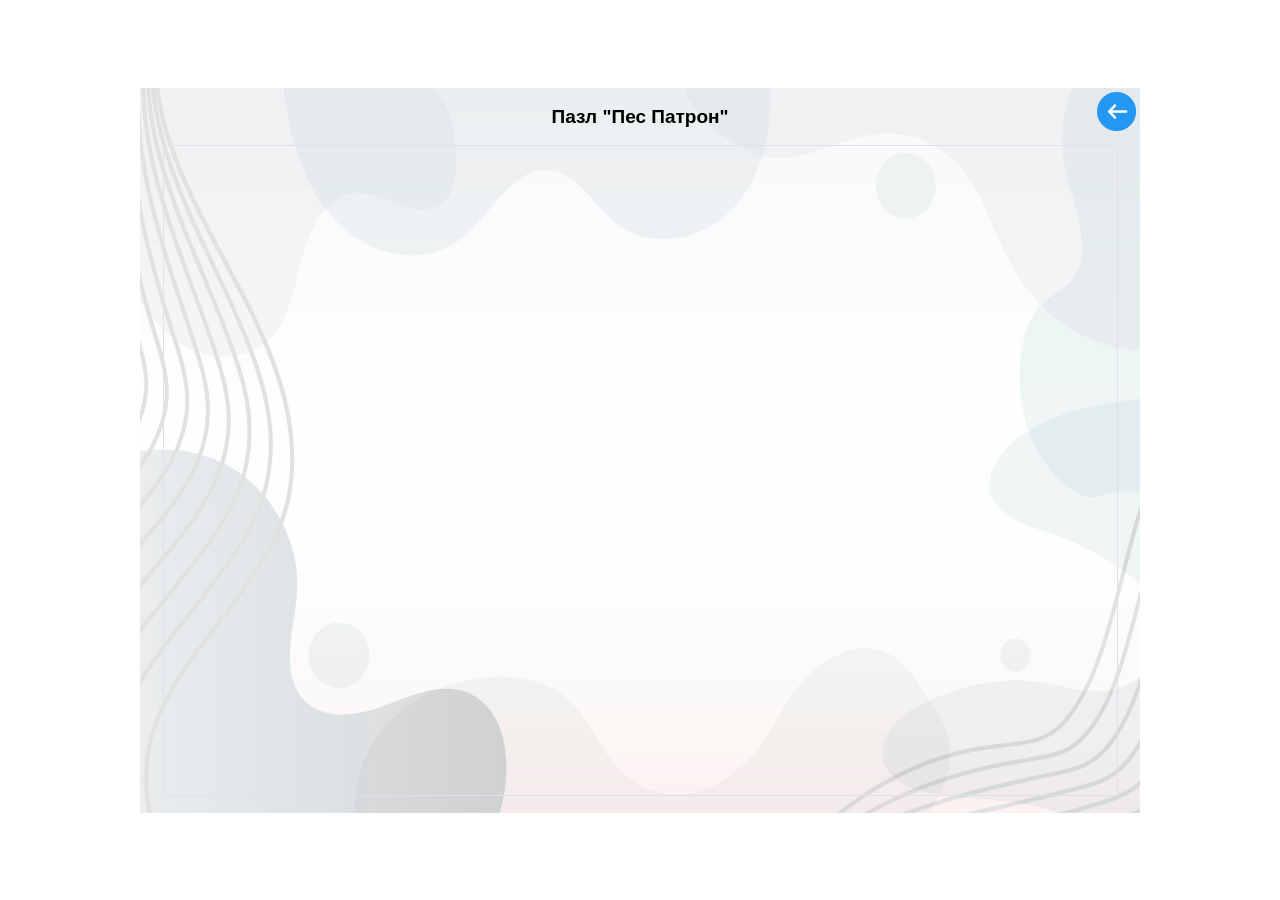
<file: p5.1.html>
<!doctype html>
<html>
<head>
<meta charset="utf-8">
<title>Українська мова. 5 Клас</title>
<meta name="generator" content="WYSIWYG Web Builder 20 - https://www.wysiwygwebbuilder.com">
<link href="Ukrmova5.2.css" rel="stylesheet">
<link href="p5.1.css" rel="stylesheet">
</head>
<body>
<div id="space"><br></div>
<div id="container">
<div id="wb_Image1" style="position:absolute;left:0px;top:0px;width:1000px;height:725px;z-index:0;">
<img src="images/ТЛО.jpg" id="Image1" alt="" width="1000" height="667"></div>
<iframe name="InlineFrame1" id="InlineFrame1" style="position:absolute;left:23px;top:57px;width:955px;height:651px;z-index:1;" src="https://www.jigsawplanet.com/?rc=play&amp;pid=32630676c1d1&amp;view=iframe" style="width:100%;height:600px" frameborder="0" allowfullscreen" allow="fullscreen"></iframe>
<div id="wb_Image2" style="position:absolute;left:957px;top:4px;width:39px;height:39px;z-index:2;">
<a href="./p5.html"><img src="images/free-icon-back-arrow-5690080.png" id="Image2" alt="" width="39" height="39"></a></div>
<div id="wb_Text1" style="position:absolute;left:375px;top:18px;width:250px;height:21px;text-align:center;z-index:3;">
<span style="color:#000000;font-family:Arial;font-size:19px;"><strong>Пазл &quot;Пес Патрон&quot;</strong></span></div>
</div>
</body>
</html>
</file>
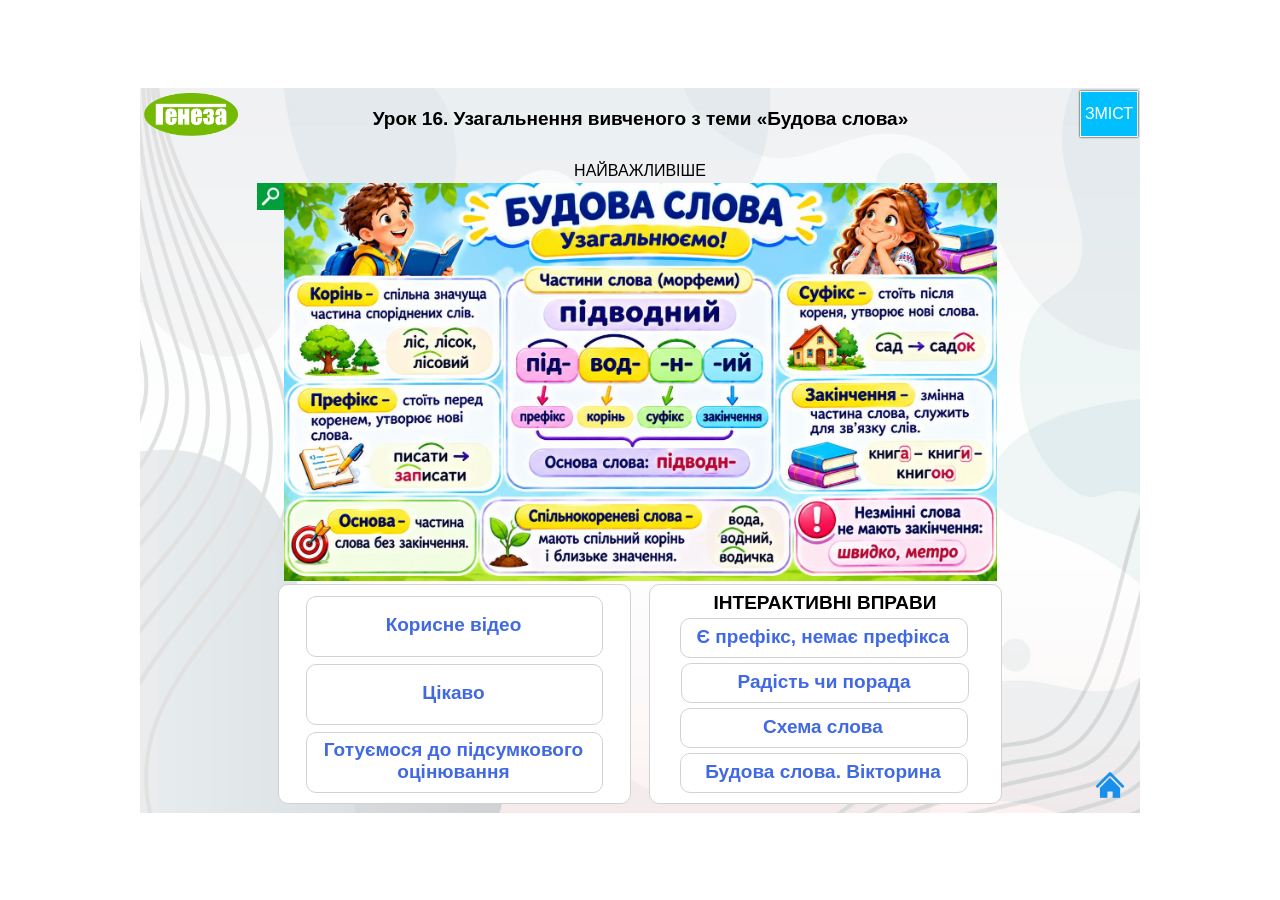
<file: p5.html>
<!doctype html>
<html>
<head>
<meta charset="utf-8">
<title>Українська мова. 5 Клас</title>
<meta name="generator" content="WYSIWYG Web Builder 20 - https://www.wysiwygwebbuilder.com">
<link href="Ukrmova5.2.css" rel="stylesheet">
<link href="p5.css" rel="stylesheet">
<script src="jquery-3.7.1.min.js"></script>
<script src="wb.panel.min.js"></script>
<link rel="stylesheet" href="fancybox/jquery.fancybox-1.3.4.css">
<script src="fancybox/jquery.easing-1.3.pack.js"></script>
<script src="fancybox/jquery.fancybox-1.3.4.pack.js"></script>
<script src="fancybox/jquery.mousewheel-3.0.4.pack.js"></script>
<script>
$(document).ready(function()
{
   $("a[data-rel='SlideShow1']").attr('rel', 'SlideShow1');
   $("a[rel^='SlideShow1']").fancybox({});
   $("#PanelMenu2").panel({animate: true, animationDuration: 200, animationEasing: 'linear', dismissible: true, display: 'push', position: 'right', toggle: true});
});
</script>
</head>
<body>
<div id="space"><br></div>
<div id="container">
<div id="wb_Image1" style="position:absolute;left:0px;top:0px;width:1000px;height:725px;z-index:0;">
<img src="images/ТЛО.jpg" id="Image1" alt="" width="1000" height="667"></div>
<div id="wb_Text2" style="position:absolute;left:165px;top:20px;width:671px;height:21px;text-align:center;z-index:1;">
<span style="color:#000000;font-family:Arial;font-size:19px;"><strong> Урок 16. Узагальнення вивченого з теми «Будова слова»</strong></span></div>
<div id="wb_Shape1" style="position:absolute;left:138px;top:496px;width:353px;height:220px;z-index:2;">
<div id="Shape1"></div></div>
<div id="wb_Shape3" style="position:absolute;left:509px;top:496px;width:353px;height:220px;z-index:3;">
<div id="Shape3"></div></div>
<div id="wb_Text5" style="position:absolute;left:568px;top:504px;width:234px;height:21px;text-align:center;z-index:4;">
<span style="color:#000000;font-family:Arial;font-size:19px;"><strong>ІНТЕРАКТИВНІ ВПРАВИ</strong></span></div>
<div id="SlideShow1" style="position:absolute;left:144px;top:95px;width:713px;height:398px;z-index:5;">
<a href="images/16.jpg" data-rel="SlideShow1"><img class="image" width="1672" height="941" src="images/16.jpg" alt="" title=""></a>
</div>
<div id="wb_Text8" style="position:absolute;left:375px;top:73px;width:250px;height:18px;text-align:center;z-index:6;">
<span style="color:#000000;font-family:Arial;font-size:16px;">НАЙВАЖЛИВІШЕ </span></div>
<div id="wb_Image10" style="position:absolute;left:4px;top:5px;width:94px;height:43px;z-index:7;">
<img src="images/Генеза_.png" id="Image10" alt="" width="94" height="43"></div>
<a href="./images/16.jpg" target="_blank">
<picture id="wb_Picture1" style="position:absolute;left:117px;top:95px;width:27px;height:27px;z-index:8">
<img src="images/Search.png" id="Picture1" alt="" width="27" height="27">
</picture>
</a>
<div id="wb_Shape2" style="position:absolute;left:166px;top:508px;width:297px;height:61px;z-index:9;">
<a href="https://drive.google.com/file/d/16tT4ss_XUmHpIi1I1-VmcJRoQUDzuSZE/view?usp=drive_link " target="_blank"><div id="Shape2"><div id="Shape2_text"><div><span style="color:#4169E1;font-family:Arial;font-size:19px;"><strong>Корисне відео</strong></span></div></div></div></a></div>
<div id="wb_Shape4" style="position:absolute;left:166px;top:576px;width:297px;height:61px;z-index:10;">
<a href="./p5.1.html"><div id="Shape4"><div id="Shape4_text"><div><span style="color:#4169E1;font-family:Arial;font-size:19px;"><strong>Цікаво</strong></span></div></div></div></a></div>
<div id="wb_Shape5" style="position:absolute;left:540px;top:530px;width:288px;height:40px;z-index:11;">
<a href="https://interactive.tmp-stg.faino.dev/games/application-sortByGroup-1/application-sortByGroup-1-1.1.1-83033ab972d5b2c12c0290dc57224bbf.html?id=01a1eb4d-8e22-75d9-9942-991ae2df4629&be=https://backend.faino.school/api" target="_blank"><div id="Shape5"><div id="Shape5_text"><div><span style="color:#4169E1;font-family:Arial;font-size:19px;"><strong>Є префікс, немає префікса</strong></span></div></div></div></a></div>
<div id="wb_Shape6" style="position:absolute;left:541px;top:575px;width:288px;height:40px;z-index:12;">
<a href="https://interactive.tmp-stg.faino.dev/games/application-sortByGroup-1/application-sortByGroup-1-1.1.1-83033ab972d5b2c12c0290dc57224bbf.html?id=01a1eb5b-5c72-7732-a119-a3e5ce1d110f&be=https://backend.faino.school/api" target="_blank"><div id="Shape6"><div id="Shape6_text"><div><span style="color:#4169E1;font-family:Arial;font-size:19px;"><strong>Радість чи порада</strong></span></div></div></div></a></div>
<div id="wb_Shape7" style="position:absolute;left:540px;top:620px;width:288px;height:40px;z-index:13;">
<a href="https://interactive.tmp-stg.faino.dev/games/application-matches-1/application-matches-1-1.1.1-d5885090e6421a68748e4c5f99496671.html?id=01a1eb58-96e2-7d83-b66b-bc6fa6e813e3&be=https://backend.faino.school/api" target="_blank"><div id="Shape7"><div id="Shape7_text"><div><span style="color:#4169E1;font-family:Arial;font-size:19px;"><strong>Схема слова</strong></span></div></div></div></a></div>
<div id="wb_Image7" style="position:absolute;left:949px;top:676px;width:42px;height:42px;z-index:14;">
<a href="#"><img src="images/free-icon-building-14034653.png" id="Image7" alt="" width="42" height="42"></a></div>
<div id="wb_Shape8" style="position:absolute;left:540px;top:665px;width:288px;height:40px;z-index:15;">
<a href="https://wordwall.net/play/124180/292/718?wwmethod=link " target="_blank"><div id="Shape8"><div id="Shape8_text"><div><span style="color:#4169E1;font-family:Arial;font-size:19px;"><strong>Будова слова. Вікторина</strong></span></div></div></div></a></div>
<div id="wb_Shape9" style="position:absolute;left:166px;top:644px;width:297px;height:61px;z-index:16;">
<a href="https://interactive.tmp-stg.faino.dev/games/application-quiz-1/application-quiz-1-1.1.1-cc7db93493f50f5e291d212f4af3bfd1.html?id=01a1eb4a-003c-7a77-a51a-81ad32f40fa9&be=https://backend.faino.school/api" target="_blank"><div id="Shape9"><div id="Shape9_text"><div><span style="color:#4169E1;font-family:Arial;font-size:19px;"><strong>Готуємося до підсумкового оцінювання</strong></span></div></div></div></a></div>
<div id="wb_PanelMenu2" style="position:absolute;left:940px;top:3px;width:56px;height:44px;text-align:center;z-index:17;">
<a href="#PanelMenu2_markup" id="PanelMenu2">&#1047;&#1052;&#1030;&#1057;&#1058;</a>
<div id="PanelMenu2_markup">
<ul role="menu">
<li role="menuitem"><a href="./pro.html" class="nav-link"><svg class="icon" viewBox="0 0 1024 1024" version="1.1" xmlns="http://www.w3.org/2000/svg">
   <path d="M512 1024 C605 1023, 690 1000, 768 956 L768 956 L768 956 C845 911, 908 848, 956 768 C1001 687, 1024 601, 1024 512 C1024 423, 1001 337, 956 256 C908 176, 845 113, 768 68 C690 24, 605 1, 512 0 C418 1, 333 24, 256 68 C178 113, 116 176, 68 256 C22 337, 0 423, 0 512 C0 601, 22 687, 68 768 C116 848, 178 911, 256 956 C333 1000, 418 1023, 512 1024 Z M432 672 L480 672 L432 672 L480 672 L480 544 L480 544 L432 544 L432 544 C402 541, 386 525, 384 496 C386 467, 402 451, 432 449 L528 449 L528 449 C557 451, 573 467, 577 496 L577 672 L577 672 L592 672 L592 672 C621 675, 637 691, 640 720 C637 749, 621 765, 592 768 L432 768 L432 768 C402 765, 386 749, 384 720 C386 691, 402 675, 432 672 Z M512 256 C530 256, 546 262, 558 274 L558 274 L558 274 C570 286, 577 301, 577 321 C577 339, 570 354, 558 366 C546 378, 530 384, 512 384 C493 384, 478 378, 466 366 C454 354, 449 339, 449 321 C449 301, 454 286, 466 274 C478 262, 493 256, 512 256"/>
</svg>
<span>&#1055;&#1088;&#1086; &#1045;-&#1044;&#1086;&#1076;&#1072;&#1090;&#1086;&#1082;</span></a></li>
<li role="menuitem"><a href="./index.html" class="nav-link">&#1057;&#1090;&#1072;&#1088;&#1090;&#1086;&#1074;&#1072; &#1089;&#1090;&#1086;&#1088;&#1110;&#1085;&#1082;&#1072;</a></li>
<li role="menuitem"><a href="facetime:" class="nav-link">&#1041;&#1059;&#1044;&#1054;&#1042;&#1040; &#1057;&#1051;&#1054;&#1042;&#1040;</a></li>
<li role="menuitem"><a href="./p1.html" class="nav-link">&#1059;&#1088;&#1086;&#1082; 12. &#1054;&#1089;&#1085;&#1086;&#1074;&#1072; &#1089;&#1083;&#1086;&#1074;&#1072; &#1110; &#1079;&#1072;&#1082;&#1110;&#1085;&#1095;&#1077;&#1085;&#1085;&#1103;</a></li>
<li role="menuitem"><a href="./p2.html" class="nav-link">&#1059;&#1088;&#1086;&#1082; 13. &#1050;&#1086;&#1088;&#1110;&#1085;&#1100; &#1089;&#1083;&#1086;&#1074;&#1072;. &#1057;&#1087;&#1110;&#1083;&#1100;&#1085;&#1086;&#1082;&#1086;&#1088;&#1077;&#1085;&#1077;&#1074;&#1110; &#1089;&#1083;&#1086;&#1074;&#1072;</a></li>
<li role="menuitem"><a href="./p3.html" class="nav-link">&#1059;&#1088;&#1086;&#1082; 14. &#1055;&#1088;&#1077;&#1092;&#1110;&#1082;&#1089;</a></li>
<li role="menuitem"><a href="./p4.html" class="nav-link">&#1059;&#1088;&#1086;&#1082; 15. &#1057;&#1091;&#1092;&#1110;&#1082;&#1089;</a></li>
<li role="menuitem"><a href="./p5.html" class="nav-link">&#1059;&#1088;&#1086;&#1082; 16. &#1059;&#1079;&#1072;&#1075;&#1072;&#1083;&#1100;&#1085;&#1077;&#1085;&#1085;&#1103; &#1074;&#1080;&#1074;&#1095;&#1077;&#1085;&#1086;&#1075;&#1086; &#1079; &#1090;&#1077;&#1084;&#1080; &#171;&#1041;&#1091;&#1076;&#1086;&#1074;&#1072; &#1089;&#1083;&#1086;&#1074;&#1072;&#187;</a></li>
</ul>
</div>
</div>
</div>
</body>
</html>
</file>
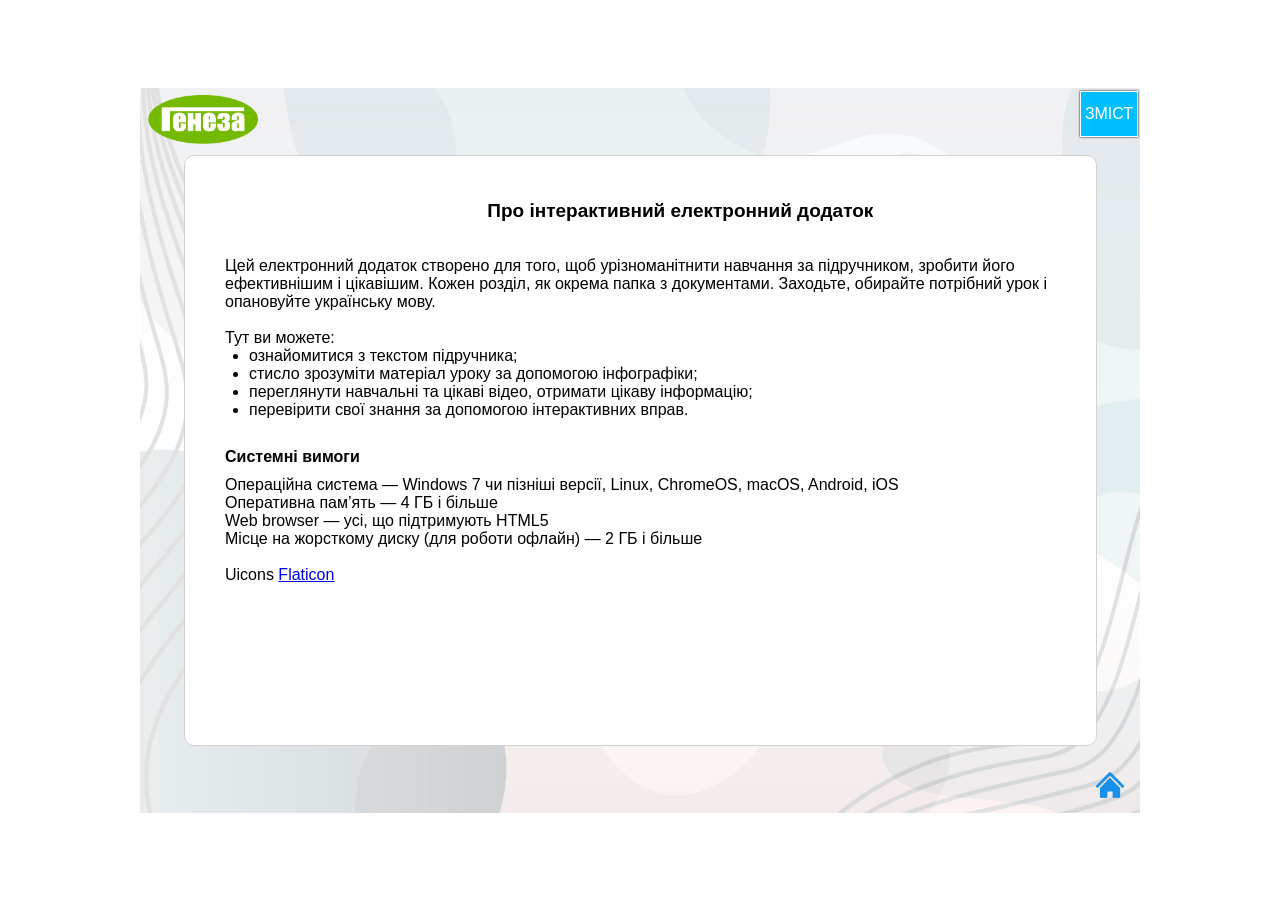
<file: pro.html>
<!doctype html>
<html>
<head>
<meta charset="utf-8">
<title>Українська мова. 5 Клас</title>
<meta name="generator" content="WYSIWYG Web Builder 20 - https://www.wysiwygwebbuilder.com">
<link href="Ukrmova5.2.css" rel="stylesheet">
<link href="pro.css" rel="stylesheet">
<script src="jquery-3.7.1.min.js"></script>
<script src="wb.panel.min.js"></script>
<script>
$(document).ready(function()
{
   $("#PanelMenu2").panel({animate: true, animationDuration: 200, animationEasing: 'linear', dismissible: true, display: 'push', position: 'right', toggle: true});
});
</script>
</head>
<body>
<div id="space"><br></div>
<div id="container">
<div id="wb_Image1" style="position:absolute;left:0px;top:0px;width:1000px;height:725px;z-index:0;">
<img src="images/ТЛО.jpg" id="Image1" alt="" width="1000" height="667"></div>
<div id="wb_Shape3" style="position:absolute;left:44px;top:67px;width:913px;height:591px;z-index:1;">
<div id="Shape3"></div></div>
<div id="wb_Text1" style="position:absolute;left:85px;top:114px;width:830px;height:423px;z-index:2;">
<p style="font-size:19px;font-weight:bold;"><span style="font-size:16px;font-weight:normal;">&nbsp;&nbsp; &nbsp;&nbsp; &nbsp;&nbsp; &nbsp;&nbsp; &nbsp;&nbsp; &nbsp;&nbsp; &nbsp;&nbsp; &nbsp;&nbsp; &nbsp;&nbsp; &nbsp;&nbsp; &nbsp;&nbsp; &nbsp;&nbsp; &nbsp;&nbsp; &nbsp;&nbsp; &nbsp;&nbsp; &nbsp;&nbsp; &nbsp;&nbsp; &nbsp;&nbsp; &nbsp;&nbsp;&nbsp;&nbsp; </span>Про інтерактивний електронний додаток</p>
<p style="font-size:19px;font-weight:bold;">&nbsp;</p>
<p><br/>Цей електронний додаток створено для того, щоб урізноманітнити навчання за підручником, зробити його ефективнішим і цікавішим.&nbsp;Кожен розділ, як окрема папка з документами. Заходьте, обирайте потрібний урок і опановуйте українську мову. </p>
<br>
<p>Тут ви можете:</p>
<ul style="list-style-type:disc;">
<li style="margin:0 0 0 24px;">ознайомитися з текстом підручника;
</li>
<li style="margin:0 0 0 24px;">стисло зрозуміти матеріал уроку за допомогою інфографіки;
</li>
<li style="margin:0 0 0 24px;">переглянути навчальні та цікаві відео, отримати цікаву інформацію;
</li>
<li style="margin:0 0 0 24px;">перевірити свої знання за допомогою інтерактивних вправ.
</li>
</ul>
<p style="margin:0 0 10.67px 0;font-weight:bold;">&nbsp;</p>
<p style="margin:0 0 10.67px 0;"><span style="font-weight:bold;">Системні вимоги</span></p>
<p>Операційна система — Windows 7 чи пізніші версії, Linux, ChromeOS, macOS, Android, iOS</p>
<p>Оперативна пам’ять — 4 ГБ і більше</p>
<p>Web browser — усі, що підтримують HTML5</p>
<p>Місце на жорсткому диску (для роботи офлайн) — 2 ГБ і більше</p>
<br>
<p>Uicons <a href="https://www.flaticon.com/uicons" target="_blank">Flaticon</a></p>
<br></div>
<div id="wb_Image3" style="position:absolute;left:8px;top:7px;width:110px;height:49px;z-index:3;">
<img src="images/Генеза_.png" id="Image3" alt="" width="110" height="50"></div>
<div id="wb_Image7" style="position:absolute;left:949px;top:676px;width:42px;height:42px;z-index:4;">
<a href="./index.html"><img src="images/free-icon-building-14034653.png" id="Image7" alt="" width="42" height="42"></a></div>
<div id="wb_PanelMenu2" style="position:absolute;left:940px;top:3px;width:56px;height:44px;text-align:center;z-index:5;">
<a href="#PanelMenu2_markup" id="PanelMenu2">&#1047;&#1052;&#1030;&#1057;&#1058;</a>
<div id="PanelMenu2_markup">
<ul role="menu">
<li role="menuitem"><a href="./pro.html" class="nav-link"><svg class="icon" viewBox="0 0 1024 1024" version="1.1" xmlns="http://www.w3.org/2000/svg">
   <path d="M512 1024 C605 1023, 690 1000, 768 956 L768 956 L768 956 C845 911, 908 848, 956 768 C1001 687, 1024 601, 1024 512 C1024 423, 1001 337, 956 256 C908 176, 845 113, 768 68 C690 24, 605 1, 512 0 C418 1, 333 24, 256 68 C178 113, 116 176, 68 256 C22 337, 0 423, 0 512 C0 601, 22 687, 68 768 C116 848, 178 911, 256 956 C333 1000, 418 1023, 512 1024 Z M432 672 L480 672 L432 672 L480 672 L480 544 L480 544 L432 544 L432 544 C402 541, 386 525, 384 496 C386 467, 402 451, 432 449 L528 449 L528 449 C557 451, 573 467, 577 496 L577 672 L577 672 L592 672 L592 672 C621 675, 637 691, 640 720 C637 749, 621 765, 592 768 L432 768 L432 768 C402 765, 386 749, 384 720 C386 691, 402 675, 432 672 Z M512 256 C530 256, 546 262, 558 274 L558 274 L558 274 C570 286, 577 301, 577 321 C577 339, 570 354, 558 366 C546 378, 530 384, 512 384 C493 384, 478 378, 466 366 C454 354, 449 339, 449 321 C449 301, 454 286, 466 274 C478 262, 493 256, 512 256"/>
</svg>
<span>&#1055;&#1088;&#1086; &#1045;-&#1044;&#1086;&#1076;&#1072;&#1090;&#1086;&#1082;</span></a></li>
<li role="menuitem"><a href="./index.html" class="nav-link">&#1057;&#1090;&#1072;&#1088;&#1090;&#1086;&#1074;&#1072; &#1089;&#1090;&#1086;&#1088;&#1110;&#1085;&#1082;&#1072;</a></li>
<li role="menuitem"><a href="facetime:" class="nav-link">&#1041;&#1059;&#1044;&#1054;&#1042;&#1040; &#1057;&#1051;&#1054;&#1042;&#1040;</a></li>
<li role="menuitem"><a href="./p1.html" class="nav-link">&#1059;&#1088;&#1086;&#1082; 12. &#1054;&#1089;&#1085;&#1086;&#1074;&#1072; &#1089;&#1083;&#1086;&#1074;&#1072; &#1110; &#1079;&#1072;&#1082;&#1110;&#1085;&#1095;&#1077;&#1085;&#1085;&#1103;</a></li>
<li role="menuitem"><a href="./p2.html" class="nav-link">&#1059;&#1088;&#1086;&#1082; 13. &#1050;&#1086;&#1088;&#1110;&#1085;&#1100; &#1089;&#1083;&#1086;&#1074;&#1072;. &#1057;&#1087;&#1110;&#1083;&#1100;&#1085;&#1086;&#1082;&#1086;&#1088;&#1077;&#1085;&#1077;&#1074;&#1110; &#1089;&#1083;&#1086;&#1074;&#1072;</a></li>
<li role="menuitem"><a href="./p3.html" class="nav-link">&#1059;&#1088;&#1086;&#1082; 14. &#1055;&#1088;&#1077;&#1092;&#1110;&#1082;&#1089;</a></li>
<li role="menuitem"><a href="./p4.html" class="nav-link">&#1059;&#1088;&#1086;&#1082; 15. &#1057;&#1091;&#1092;&#1110;&#1082;&#1089;</a></li>
<li role="menuitem"><a href="./p5.html" class="nav-link">&#1059;&#1088;&#1086;&#1082; 16. &#1059;&#1079;&#1072;&#1075;&#1072;&#1083;&#1100;&#1085;&#1077;&#1085;&#1085;&#1103; &#1074;&#1080;&#1074;&#1095;&#1077;&#1085;&#1086;&#1075;&#1086; &#1079; &#1090;&#1077;&#1084;&#1080; &#171;&#1041;&#1091;&#1076;&#1086;&#1074;&#1072; &#1089;&#1083;&#1086;&#1074;&#1072;&#187;</a></li>
</ul>
</div>
</div>
</div>
</body>
</html>
</file>
<file: Ukrmova5.2.css>
h1, .h1
{
   font-family: Arial;
   font-weight: bold;
   font-size: 32px;
   text-decoration: none;
   color: #000000;
   --color: #000000;
   background-color: transparent;
   margin: 0 0 0 0;
   padding: 0 0 0 0;
   display: inline-block;
}
h2, .h2
{
   font-family: Arial;
   font-weight: bold;
   font-size: 27px;
   text-decoration: none;
   color: #000000;
   --color: #000000;
   background-color: transparent;
   margin: 0 0 0 0;
   padding: 0 0 0 0;
   display: inline-block;
}
h3, .h3
{
   font-family: Arial;
   font-weight: bold;
   font-size: 24px;
   text-decoration: none;
   color: #000000;
   --color: #000000;
   background-color: transparent;
   margin: 0 0 0 0;
   padding: 0 0 0 0;
   display: inline-block;
}
h4, .h4
{
   font-family: Arial;
   font-weight: bold;
   font-size: 21px;
   font-style: italic;
   text-decoration: none;
   color: #000000;
   --color: #000000;
   background-color: transparent;
   margin: 0 0 0 0;
   padding: 0 0 0 0;
   display: inline-block;
}
h5, .h5
{
   font-family: Arial;
   font-weight: bold;
   font-size: 19px;
   text-decoration: none;
   color: #000000;
   --color: #000000;
   background-color: transparent;
   margin: 0 0 0 0;
   padding: 0 0 0 0;
   display: inline-block;
}
h6, .h6
{
   font-family: Arial;
   font-weight: bold;
   font-size: 16px;
   text-decoration: none;
   color: #000000;
   --color: #000000;
   background-color: transparent;
   margin: 0 0 0 0;
   padding: 0 0 0 0;
   display: inline-block;
}
.CustomStyle
{
   font-family: "Courier New";
   font-weight: bold;
   font-size: 16px;
   text-decoration: none;
   color: #2E74B5;
   --color: #2E74B5;
   background-color: transparent;
}
</file>
<file: index.css>
html, body
{
   height: 100%;
}
div#space
{
   width: 1px;
   height: 50%;
   margin-bottom: -362px;
   float:left
}
div#container
{
   width: 1000px;
   height: 725px;
   margin: 0 auto;
   position: relative;
   clear: left;
}
body
{
   background-color: #FFFFFF;
   color: #000000;
   font-family: Arial;
   font-weight: normal;
   font-size: 16px;
   line-height: 1.1875;
   margin: 0;
   padding: 0;
}
#wb_Image1
{
   vertical-align: top;
}
#Image1
{
   border: 0px solid #000000;
   border-radius: 0px;
   box-sizing: border-box;
   padding: 0;
   margin: 0;
   left: 0;
   top: 0;
   width: 100%;
   height: 100%;
}
#Shape3
{
   width: 660px;
   height: 58px;
   background-color: #FFFFFF;
   background-image: none;
   border: 1px #D2D2D2 solid;
   border-radius: 10px;
}
#Shape3_text
{
   position: absolute;
   pointer-events: none;
   display: flex;
   align-items: center;
   justify-content: center;
   flex-direction: column;
    left: 0.76%;
   top: 8.62%;
   width: 98.18%;
   height: 79.31%;
   box-sizing: border-box;
   overflow: hidden;
   text-align: center;
   word-wrap: break-word;
}
#wb_Text4 
{
   background-color: transparent;
   background-image: none;
   border: 0px solid #000000;
   border-radius: 0px;
   padding: 0;
   margin: 0;
   text-align: center;
}
#wb_Text4 div
{
   text-align: center;
}
#wb_PanelMenu2 a, #PanelMenu2_markup li a
{
   display: block;
   text-align: center;
   vertical-align: middle;
}
#PanelMenu2_markup
{
   display: none;
   margin: 0;
   padding: 0;
}
#PanelMenu2_panel #PanelMenu2_markup
{
   display: block;
}
#PanelMenu2_markup ul
{
   list-style: none;
   list-style-type: none;
   margin: 0;
   padding: 0;
}
#PanelMenu2_markup li a, #PanelMenu2_markup li a:hover
{
   padding: 5px 5px 5px 5px;
   box-shadow: none;
}
#PanelMenu2_markup .divider
{
   height: 1px;
   margin: 9px 0;
   overflow: hidden;
   background-color: #00BFFF;
}
#PanelMenu2_panel
{
   display: none;
   position: fixed;
   top: 0;
   height: 100%;
   width: 250px;
   z-index: 9999;
}
#PanelMenu2_markup li a
{
   color: #FFFFFF;
   border: 0px solid #00BFFF;
   background-color: #00BFFF;
   font-family: Arial;
   font-weight: normal;
   font-size: 16px;
   font-style: normal;
   text-decoration: none;
   text-transform: none;
}
#wb_PanelMenu2 a
{
   color: #FFFFFF;
   border: 1px solid #FFFFFF;
   border-radius: 0px;
   background-color: #00BFFF;
   font-family: Arial;
   font-weight: normal;
   font-size: 16px;
   font-style: normal;
   text-decoration: none;
   box-shadow: 0px 0px 2px #000000;
   text-align: center;
   text-transform: none;
}
#PanelMenu2_markup li a:hover
{
   color: #FFFFFF;
   background-color: #0B5ED7;
   border: 0px solid #00BFFF;
}
#PanelMenu2_markup li a .icon
{
   fill: currentColor;
   margin-right: 4px;
   height: 16px;
   width: 16px;
   vertical-align: middle;
}
#PanelMenu2_markup li a:hover .icon
{
   fill: currentColor;
}
#wb_PanelMenu2 a:hover
{
   color: #FFFFFF;
   background-color: #0B5ED7;
   border: 1px solid #0A58CA;
}
#PanelMenu2_panel
{
   background-color: #00BFFF;
   overflow-y: auto;
}
#PanelMenu2
{
   line-height: 44px;
   width: 56px;
   height: 44px;
   position: absolute;
   z-index: 999;
}
#wb_Image3
{
   vertical-align: top;
}
#Image3
{
   border: 0px solid #000000;
   border-radius: 0px;
   box-sizing: border-box;
   padding: 0;
   margin: 0;
   left: 0;
   top: 0;
   width: 100%;
   height: 100%;
}
#Shape1
{
   width: 660px;
   height: 58px;
   background-color: #FFFFFF;
   background-image: none;
   border: 1px #D2D2D2 solid;
   border-radius: 10px;
}
#Shape1_text
{
   position: absolute;
   pointer-events: none;
   display: flex;
   align-items: center;
   justify-content: center;
   flex-direction: column;
    left: 0.76%;
   top: 8.62%;
   width: 98.18%;
   height: 79.31%;
   box-sizing: border-box;
   overflow: hidden;
   text-align: center;
   word-wrap: break-word;
}
#Shape4
{
   width: 660px;
   height: 58px;
   background-color: #FFFFFF;
   background-image: none;
   border: 1px #D2D2D2 solid;
   border-radius: 10px;
}
#Shape4_text
{
   position: absolute;
   pointer-events: none;
   display: flex;
   align-items: center;
   justify-content: center;
   flex-direction: column;
    left: 0.76%;
   top: 8.62%;
   width: 98.18%;
   height: 79.31%;
   box-sizing: border-box;
   overflow: hidden;
   text-align: center;
   word-wrap: break-word;
}
#Shape5
{
   width: 660px;
   height: 58px;
   background-color: #FFFFFF;
   background-image: none;
   border: 1px #D2D2D2 solid;
   border-radius: 10px;
}
#Shape5_text
{
   position: absolute;
   pointer-events: none;
   display: flex;
   align-items: center;
   justify-content: center;
   flex-direction: column;
    left: 0.76%;
   top: 8.62%;
   width: 98.18%;
   height: 79.31%;
   box-sizing: border-box;
   overflow: hidden;
   text-align: center;
   word-wrap: break-word;
}
#Shape6
{
   width: 660px;
   height: 58px;
   background-color: #FFFFFF;
   background-image: none;
   border: 1px #D2D2D2 solid;
   border-radius: 10px;
}
#Shape6_text
{
   position: absolute;
   pointer-events: none;
   display: flex;
   align-items: center;
   justify-content: center;
   flex-direction: column;
    left: 0.76%;
   top: 8.62%;
   width: 98.18%;
   height: 79.31%;
   box-sizing: border-box;
   overflow: hidden;
   text-align: center;
   word-wrap: break-word;
}
#Shape12
{
   width: 480px;
   height: 57px;
   background-color: #FFFFFF;
   background-image: none;
   border: 1px #D2D2D2 solid;
   border-radius: 10px;
}
#Shape12_text
{
   position: absolute;
   pointer-events: none;
   display: flex;
   align-items: center;
   justify-content: center;
   flex-direction: column;
    left: 1.04%;
   top: 8.77%;
   width: 97.5%;
   height: 78.95%;
   box-sizing: border-box;
   overflow: hidden;
   text-align: center;
   word-wrap: break-word;
}
#wb_Image2
{
   vertical-align: top;
}
#Image2
{
   border: 0px solid #000000;
   border-radius: 0px;
   box-sizing: border-box;
   padding: 0;
   margin: 0;
   left: 0;
   top: 0;
   width: 100%;
   height: 100%;
}
</file>
<file: p1.1.css>
html, body
{
   height: 100%;
}
div#space
{
   width: 1px;
   height: 50%;
   margin-bottom: -362px;
   float:left
}
div#container
{
   width: 1000px;
   height: 724px;
   margin: 0 auto;
   position: relative;
   clear: left;
}
body
{
   background-color: #FFFFFF;
   color: #000000;
   font-family: Arial;
   font-weight: normal;
   font-size: 16px;
   line-height: 1.1875;
   margin: 0;
   padding: 0;
}
#wb_Image1
{
   vertical-align: top;
}
#Image1
{
   border: 0px solid #000000;
   border-radius: 0px;
   box-sizing: border-box;
   padding: 0;
   margin: 0;
   left: 0;
   top: 0;
   width: 100%;
   height: 100%;
}
#wb_Image4
{
   vertical-align: top;
}
#Image4
{
   border: 0px solid #000000;
   border-radius: 0px;
   box-sizing: border-box;
   padding: 0;
   margin: 0;
   left: 0;
   top: 0;
   width: 100%;
   height: 100%;
}
#SlideShow1 .image
{
   border-width: 0;
   border-radius: inherit;
   left: 0;
   top: 0;
   width: 100%;
   height: 100%;
}
#SlideShow1 a:not(:first-child) .image
{
   display: none;
}
#SlideShow1
{
   border: 0px solid #DEE2E6;
   border-radius: 0px;
}
#Shape12
{
   width: 656px;
   height: 57px;
   background-color: #FFFFFF;
   background-image: none;
   border: 1px #D2D2D2 solid;
   border-radius: 10px;
}
#Shape12_text
{
   position: absolute;
   pointer-events: none;
   display: flex;
   align-items: center;
   justify-content: center;
   flex-direction: column;
    left: 0.76%;
   top: 8.77%;
   width: 98.17%;
   height: 78.95%;
   box-sizing: border-box;
   overflow: hidden;
   text-align: center;
   word-wrap: break-word;
}
#wb_Image2
{
   vertical-align: top;
}
#Image2
{
   border: 0px solid #000000;
   border-radius: 0px;
   box-sizing: border-box;
   padding: 0;
   margin: 0;
   left: 0;
   top: 0;
   width: 100%;
   height: 100%;
}
</file>
<file: p1.css>
html, body
{
   height: 100%;
}
div#space
{
   width: 1px;
   height: 50%;
   margin-bottom: -362px;
   float:left
}
div#container
{
   width: 1000px;
   height: 725px;
   margin: 0 auto;
   position: relative;
   clear: left;
}
body
{
   background-color: #FFFFFF;
   color: #000000;
   font-family: Arial;
   font-weight: normal;
   font-size: 16px;
   line-height: 1.1875;
   margin: 0;
   padding: 0;
}
#wb_Image1
{
   vertical-align: top;
}
#Image1
{
   border: 0px solid #000000;
   border-radius: 0px;
   box-sizing: border-box;
   padding: 0;
   margin: 0;
   left: 0;
   top: 0;
   width: 100%;
   height: 100%;
}
#wb_Text2 
{
   background-color: transparent;
   background-image: none;
   border: 0px solid #000000;
   border-radius: 0px;
   padding: 0;
   margin: 0;
   text-align: center;
}
#wb_Text2 div
{
   text-align: center;
}
#Shape1
{
   width: 326px;
   height: 216px;
   background-color: #FFFFFF;
   background-image: none;
   border: 1px #D2D2D2 solid;
   border-radius: 10px;
}
#Shape3
{
   width: 327px;
   height: 214px;
   background-color: #FFFFFF;
   background-image: none;
   border: 1px #D2D2D2 solid;
   border-radius: 10px;
}
#wb_Text5 
{
   background-color: transparent;
   background-image: none;
   border: 0px solid #000000;
   border-radius: 0px;
   padding: 0;
   margin: 0;
   text-align: center;
}
#wb_Text5 div
{
   text-align: center;
}
#SlideShow1 .image
{
   border-width: 0;
   border-radius: inherit;
   left: 0;
   top: 0;
   width: 100%;
   height: 100%;
}
#SlideShow1 a:not(:first-child) .image
{
   display: none;
}
#SlideShow1
{
   border: 0px solid #DEE2E6;
   border-radius: 0px;
}
#wb_Text8 
{
   background-color: transparent;
   background-image: none;
   border: 0px solid #000000;
   border-radius: 0px;
   padding: 0;
   margin: 0;
   text-align: center;
}
#wb_Text8 div
{
   text-align: center;
}
#wb_Image10
{
   vertical-align: top;
}
#Image10
{
   border: 0px solid #000000;
   border-radius: 0px;
   box-sizing: border-box;
   padding: 0;
   margin: 0;
   left: 0;
   top: 0;
   width: 100%;
   height: 100%;
}
#Picture1
{
   border: 0px solid #000000;
   border-radius: 0px;
   box-sizing: border-box;
   padding: 0;
   left: 0;
   top: 0;
   width: 100%;
   height: 100%;
}
#wb_Image7
{
   vertical-align: top;
}
#Image7
{
   border: 0px solid #000000;
   border-radius: 0px;
   box-sizing: border-box;
   padding: 0;
   margin: 0;
   left: 0;
   top: 0;
   width: 100%;
   height: 100%;
}
#Shape2
{
   width: 200px;
   height: 59px;
   background-color: #FFFFFF;
   background-image: none;
   border: 1px #D2D2D2 solid;
   border-radius: 10px;
}
#Shape2_text
{
   position: absolute;
   pointer-events: none;
   display: flex;
   align-items: center;
   justify-content: center;
   flex-direction: column;
    left: 2.5%;
   top: 8.47%;
   width: 94%;
   height: 79.66%;
   box-sizing: border-box;
   overflow: hidden;
   text-align: center;
   word-wrap: break-word;
}
#wb_Image3
{
   vertical-align: top;
}
#Image3
{
   border: 0px solid #000000;
   border-radius: 0px;
   box-sizing: border-box;
   padding: 0;
   margin: 0;
   left: 0;
   top: 0;
   width: 100%;
   height: 100%;
}
#wb_Image4
{
   vertical-align: top;
}
#Image4
{
   border: 0px solid #000000;
   border-radius: 0px;
   box-sizing: border-box;
   padding: 0;
   margin: 0;
   left: 0;
   top: 0;
   width: 100%;
   height: 100%;
}
#Shape4
{
   width: 200px;
   height: 59px;
   background-color: #FFFFFF;
   background-image: none;
   border: 1px #D2D2D2 solid;
   border-radius: 10px;
}
#Shape4_text
{
   position: absolute;
   pointer-events: none;
   display: flex;
   align-items: center;
   justify-content: center;
   flex-direction: column;
    left: 2.5%;
   top: 8.47%;
   width: 94%;
   height: 79.66%;
   box-sizing: border-box;
   overflow: hidden;
   text-align: center;
   word-wrap: break-word;
}
#Shape5
{
   width: 305px;
   height: 38px;
   background-color: #FFFFFF;
   background-image: none;
   border: 1px #D2D2D2 solid;
   border-radius: 10px;
}
#Shape5_text
{
   position: absolute;
   pointer-events: none;
   display: flex;
   align-items: center;
   justify-content: center;
   flex-direction: column;
    left: 1.64%;
   top: 13.16%;
   width: 96.07%;
   height: 68.42%;
   box-sizing: border-box;
   overflow: hidden;
   text-align: center;
   word-wrap: break-word;
}
#Shape6
{
   width: 305px;
   height: 38px;
   background-color: #FFFFFF;
   background-image: none;
   border: 1px #D2D2D2 solid;
   border-radius: 10px;
}
#Shape6_text
{
   position: absolute;
   pointer-events: none;
   display: flex;
   align-items: center;
   justify-content: center;
   flex-direction: column;
    left: 1.64%;
   top: 13.16%;
   width: 96.07%;
   height: 68.42%;
   box-sizing: border-box;
   overflow: hidden;
   text-align: center;
   word-wrap: break-word;
}
#Shape7
{
   width: 305px;
   height: 48px;
   background-color: #FFFFFF;
   background-image: none;
   border: 1px #D2D2D2 solid;
   border-radius: 10px;
}
#Shape7_text
{
   position: absolute;
   pointer-events: none;
   display: flex;
   align-items: center;
   justify-content: center;
   flex-direction: column;
    left: 1.64%;
   top: 10.42%;
   width: 96.07%;
   height: 75%;
   box-sizing: border-box;
   overflow: hidden;
   text-align: center;
   word-wrap: break-word;
}
#Shape8
{
   width: 305px;
   height: 38px;
   background-color: #FFFFFF;
   background-image: none;
   border: 1px #D2D2D2 solid;
   border-radius: 10px;
}
#Shape8_text
{
   position: absolute;
   pointer-events: none;
   display: flex;
   align-items: center;
   justify-content: center;
   flex-direction: column;
    left: 1.64%;
   top: 13.16%;
   width: 96.07%;
   height: 68.42%;
   box-sizing: border-box;
   overflow: hidden;
   text-align: center;
   word-wrap: break-word;
}
#wb_PanelMenu2 a, #PanelMenu2_markup li a
{
   display: block;
   text-align: center;
   vertical-align: middle;
}
#PanelMenu2_markup
{
   display: none;
   margin: 0;
   padding: 0;
}
#PanelMenu2_panel #PanelMenu2_markup
{
   display: block;
}
#PanelMenu2_markup ul
{
   list-style: none;
   list-style-type: none;
   margin: 0;
   padding: 0;
}
#PanelMenu2_markup li a, #PanelMenu2_markup li a:hover
{
   padding: 5px 5px 5px 5px;
   box-shadow: none;
}
#PanelMenu2_markup .divider
{
   height: 1px;
   margin: 9px 0;
   overflow: hidden;
   background-color: #00BFFF;
}
#PanelMenu2_panel
{
   display: none;
   position: fixed;
   top: 0;
   height: 100%;
   width: 250px;
   z-index: 9999;
}
#PanelMenu2_markup li a
{
   color: #FFFFFF;
   border: 0px solid #00BFFF;
   background-color: #00BFFF;
   font-family: Arial;
   font-weight: normal;
   font-size: 16px;
   font-style: normal;
   text-decoration: none;
   text-transform: none;
}
#wb_PanelMenu2 a
{
   color: #FFFFFF;
   border: 1px solid #FFFFFF;
   border-radius: 0px;
   background-color: #00BFFF;
   font-family: Arial;
   font-weight: normal;
   font-size: 16px;
   font-style: normal;
   text-decoration: none;
   box-shadow: 0px 0px 2px #000000;
   text-align: center;
   text-transform: none;
}
#PanelMenu2_markup li a:hover
{
   color: #FFFFFF;
   background-color: #0B5ED7;
   border: 0px solid #00BFFF;
}
#PanelMenu2_markup li a .icon
{
   fill: currentColor;
   margin-right: 4px;
   height: 16px;
   width: 16px;
   vertical-align: middle;
}
#PanelMenu2_markup li a:hover .icon
{
   fill: currentColor;
}
#wb_PanelMenu2 a:hover
{
   color: #FFFFFF;
   background-color: #0B5ED7;
   border: 1px solid #0A58CA;
}
#PanelMenu2_panel
{
   background-color: #00BFFF;
   overflow-y: auto;
}
#PanelMenu2
{
   line-height: 44px;
   width: 56px;
   height: 44px;
   position: absolute;
   z-index: 999;
}
</file>
<file: p2.css>
html, body
{
   height: 100%;
}
div#space
{
   width: 1px;
   height: 50%;
   margin-bottom: -362px;
   float:left
}
div#container
{
   width: 1000px;
   height: 725px;
   margin: 0 auto;
   position: relative;
   clear: left;
}
body
{
   background-color: #FFFFFF;
   color: #000000;
   font-family: Arial;
   font-weight: normal;
   font-size: 16px;
   line-height: 1.1875;
   margin: 0;
   padding: 0;
}
#wb_Image1
{
   vertical-align: top;
}
#Image1
{
   border: 0px solid #000000;
   border-radius: 0px;
   box-sizing: border-box;
   padding: 0;
   margin: 0;
   left: 0;
   top: 0;
   width: 100%;
   height: 100%;
}
#wb_Text2 
{
   background-color: transparent;
   background-image: none;
   border: 0px solid #000000;
   border-radius: 0px;
   padding: 0;
   margin: 0;
   text-align: center;
}
#wb_Text2 div
{
   text-align: center;
}
#Shape1
{
   width: 335px;
   height: 216px;
   background-color: #FFFFFF;
   background-image: none;
   border: 1px #D2D2D2 solid;
   border-radius: 10px;
}
#Shape3
{
   width: 333px;
   height: 216px;
   background-color: #FFFFFF;
   background-image: none;
   border: 1px #D2D2D2 solid;
   border-radius: 10px;
}
#wb_Text5 
{
   background-color: transparent;
   background-image: none;
   border: 0px solid #000000;
   border-radius: 0px;
   padding: 0;
   margin: 0;
   text-align: center;
}
#wb_Text5 div
{
   text-align: center;
}
#SlideShow1 .image
{
   border-width: 0;
   border-radius: inherit;
   left: 0;
   top: 0;
   width: 100%;
   height: 100%;
}
#SlideShow1 a:not(:first-child) .image
{
   display: none;
}
#SlideShow1
{
   border: 0px solid #DEE2E6;
   border-radius: 0px;
}
#wb_Text8 
{
   background-color: transparent;
   background-image: none;
   border: 0px solid #000000;
   border-radius: 0px;
   padding: 0;
   margin: 0;
   text-align: center;
}
#wb_Text8 div
{
   text-align: center;
}
#wb_Image10
{
   vertical-align: top;
}
#Image10
{
   border: 0px solid #000000;
   border-radius: 0px;
   box-sizing: border-box;
   padding: 0;
   margin: 0;
   left: 0;
   top: 0;
   width: 100%;
   height: 100%;
}
#Picture1
{
   border: 0px solid #000000;
   border-radius: 0px;
   box-sizing: border-box;
   padding: 0;
   left: 0;
   top: 0;
   width: 100%;
   height: 100%;
}
#wb_Image7
{
   vertical-align: top;
}
#Image7
{
   border: 0px solid #000000;
   border-radius: 0px;
   box-sizing: border-box;
   padding: 0;
   margin: 0;
   left: 0;
   top: 0;
   width: 100%;
   height: 100%;
}
#wb_Image3
{
   vertical-align: top;
}
#Image3
{
   border: 0px solid #000000;
   border-radius: 0px;
   box-sizing: border-box;
   padding: 0;
   margin: 0;
   left: 0;
   top: 0;
   width: 100%;
   height: 100%;
}
#Shape2
{
   width: 200px;
   height: 59px;
   background-color: #FFFFFF;
   background-image: none;
   border: 1px #D2D2D2 solid;
   border-radius: 10px;
}
#Shape2_text
{
   position: absolute;
   pointer-events: none;
   display: flex;
   align-items: center;
   justify-content: center;
   flex-direction: column;
    left: 2.5%;
   top: 8.47%;
   width: 94%;
   height: 79.66%;
   box-sizing: border-box;
   overflow: hidden;
   text-align: center;
   word-wrap: break-word;
}
#wb_Image2
{
   vertical-align: top;
}
#Image2
{
   border: 0px solid #000000;
   border-radius: 0px;
   box-sizing: border-box;
   padding: 0;
   margin: 0;
   left: 0;
   top: 0;
   width: 100%;
   height: 100%;
}
#Shape4
{
   width: 200px;
   height: 59px;
   background-color: #FFFFFF;
   background-image: none;
   border: 1px #D2D2D2 solid;
   border-radius: 10px;
}
#Shape4_text
{
   position: absolute;
   pointer-events: none;
   display: flex;
   align-items: center;
   justify-content: center;
   flex-direction: column;
    left: 2.5%;
   top: 8.47%;
   width: 94%;
   height: 79.66%;
   box-sizing: border-box;
   overflow: hidden;
   text-align: center;
   word-wrap: break-word;
}
#Shape5
{
   width: 277px;
   height: 38px;
   background-color: #FFFFFF;
   background-image: none;
   border: 1px #D2D2D2 solid;
   border-radius: 10px;
}
#Shape5_text
{
   position: absolute;
   pointer-events: none;
   display: flex;
   align-items: center;
   justify-content: center;
   flex-direction: column;
    left: 1.81%;
   top: 13.16%;
   width: 95.67%;
   height: 68.42%;
   box-sizing: border-box;
   overflow: hidden;
   text-align: center;
   word-wrap: break-word;
}
#Shape6
{
   width: 277px;
   height: 38px;
   background-color: #FFFFFF;
   background-image: none;
   border: 1px #D2D2D2 solid;
   border-radius: 10px;
}
#Shape6_text
{
   position: absolute;
   pointer-events: none;
   display: flex;
   align-items: center;
   justify-content: center;
   flex-direction: column;
    left: 1.81%;
   top: 13.16%;
   width: 95.67%;
   height: 68.42%;
   box-sizing: border-box;
   overflow: hidden;
   text-align: center;
   word-wrap: break-word;
}
#Shape7
{
   width: 277px;
   height: 48px;
   background-color: #FFFFFF;
   background-image: none;
   border: 1px #D2D2D2 solid;
   border-radius: 10px;
}
#Shape7_text
{
   position: absolute;
   pointer-events: none;
   display: flex;
   align-items: center;
   justify-content: center;
   flex-direction: column;
    left: 1.81%;
   top: 10.42%;
   width: 95.67%;
   height: 75%;
   box-sizing: border-box;
   overflow: hidden;
   text-align: center;
   word-wrap: break-word;
}
#Shape8
{
   width: 277px;
   height: 38px;
   background-color: #FFFFFF;
   background-image: none;
   border: 1px #D2D2D2 solid;
   border-radius: 10px;
}
#Shape8_text
{
   position: absolute;
   pointer-events: none;
   display: flex;
   align-items: center;
   justify-content: center;
   flex-direction: column;
    left: 1.81%;
   top: 13.16%;
   width: 95.67%;
   height: 68.42%;
   box-sizing: border-box;
   overflow: hidden;
   text-align: center;
   word-wrap: break-word;
}
#wb_PanelMenu2 a, #PanelMenu2_markup li a
{
   display: block;
   text-align: center;
   vertical-align: middle;
}
#PanelMenu2_markup
{
   display: none;
   margin: 0;
   padding: 0;
}
#PanelMenu2_panel #PanelMenu2_markup
{
   display: block;
}
#PanelMenu2_markup ul
{
   list-style: none;
   list-style-type: none;
   margin: 0;
   padding: 0;
}
#PanelMenu2_markup li a, #PanelMenu2_markup li a:hover
{
   padding: 5px 5px 5px 5px;
   box-shadow: none;
}
#PanelMenu2_markup .divider
{
   height: 1px;
   margin: 9px 0;
   overflow: hidden;
   background-color: #00BFFF;
}
#PanelMenu2_panel
{
   display: none;
   position: fixed;
   top: 0;
   height: 100%;
   width: 250px;
   z-index: 9999;
}
#PanelMenu2_markup li a
{
   color: #FFFFFF;
   border: 0px solid #00BFFF;
   background-color: #00BFFF;
   font-family: Arial;
   font-weight: normal;
   font-size: 16px;
   font-style: normal;
   text-decoration: none;
   text-transform: none;
}
#wb_PanelMenu2 a
{
   color: #FFFFFF;
   border: 1px solid #FFFFFF;
   border-radius: 0px;
   background-color: #00BFFF;
   font-family: Arial;
   font-weight: normal;
   font-size: 16px;
   font-style: normal;
   text-decoration: none;
   box-shadow: 0px 0px 2px #000000;
   text-align: center;
   text-transform: none;
}
#PanelMenu2_markup li a:hover
{
   color: #FFFFFF;
   background-color: #0B5ED7;
   border: 0px solid #00BFFF;
}
#PanelMenu2_markup li a .icon
{
   fill: currentColor;
   margin-right: 4px;
   height: 16px;
   width: 16px;
   vertical-align: middle;
}
#PanelMenu2_markup li a:hover .icon
{
   fill: currentColor;
}
#wb_PanelMenu2 a:hover
{
   color: #FFFFFF;
   background-color: #0B5ED7;
   border: 1px solid #0A58CA;
}
#PanelMenu2_panel
{
   background-color: #00BFFF;
   overflow-y: auto;
}
#PanelMenu2
{
   line-height: 44px;
   width: 56px;
   height: 44px;
   position: absolute;
   z-index: 999;
}
</file>
<file: p3.1.css>
html, body
{
   height: 100%;
}
div#space
{
   width: 1px;
   height: 50%;
   margin-bottom: -362px;
   float:left
}
div#container
{
   width: 1000px;
   height: 725px;
   margin: 0 auto;
   position: relative;
   clear: left;
}
body
{
   background-color: #FFFFFF;
   color: #000000;
   font-family: Arial;
   font-weight: normal;
   font-size: 16px;
   line-height: 1.1875;
   margin: 0;
   padding: 0;
}
#wb_Image1
{
   vertical-align: top;
}
#Image1
{
   border: 0px solid #000000;
   border-radius: 0px;
   box-sizing: border-box;
   padding: 0;
   margin: 0;
   left: 0;
   top: 0;
   width: 100%;
   height: 100%;
}
#SlideShow1 .image
{
   border-width: 0;
   border-radius: inherit;
   left: 0;
   top: 0;
   width: 100%;
   height: 100%;
}
#SlideShow1 a:not(:first-child) .image
{
   display: none;
}
#SlideShow1
{
   border: 0px solid #DEE2E6;
   border-radius: 0px;
}
#wb_Image2
{
   vertical-align: top;
}
#Image2
{
   border: 0px solid #000000;
   border-radius: 0px;
   box-sizing: border-box;
   padding: 0;
   margin: 0;
   left: 0;
   top: 0;
   width: 100%;
   height: 100%;
}
</file>
<file: p3.css>
html, body
{
   height: 100%;
}
div#space
{
   width: 1px;
   height: 50%;
   margin-bottom: -362px;
   float:left
}
div#container
{
   width: 1000px;
   height: 725px;
   margin: 0 auto;
   position: relative;
   clear: left;
}
body
{
   background-color: #FFFFFF;
   color: #000000;
   font-family: Arial;
   font-weight: normal;
   font-size: 16px;
   line-height: 1.1875;
   margin: 0;
   padding: 0;
}
#wb_Image1
{
   vertical-align: top;
}
#Image1
{
   border: 0px solid #000000;
   border-radius: 0px;
   box-sizing: border-box;
   padding: 0;
   margin: 0;
   left: 0;
   top: 0;
   width: 100%;
   height: 100%;
}
#wb_Text2 
{
   background-color: transparent;
   background-image: none;
   border: 0px solid #000000;
   border-radius: 0px;
   padding: 0;
   margin: 0;
   text-align: center;
}
#wb_Text2 div
{
   text-align: center;
}
#Shape1
{
   width: 351px;
   height: 212px;
   background-color: #FFFFFF;
   background-image: none;
   border: 1px #D2D2D2 solid;
   border-radius: 10px;
}
#Shape3
{
   width: 351px;
   height: 212px;
   background-color: #FFFFFF;
   background-image: none;
   border: 1px #D2D2D2 solid;
   border-radius: 10px;
}
#wb_Text5 
{
   background-color: transparent;
   background-image: none;
   border: 0px solid #000000;
   border-radius: 0px;
   padding: 0;
   margin: 0;
   text-align: center;
}
#wb_Text5 div
{
   text-align: center;
}
#SlideShow1 .image
{
   border-width: 0;
   border-radius: inherit;
   left: 0;
   top: 0;
   width: 100%;
   height: 100%;
}
#SlideShow1 a:not(:first-child) .image
{
   display: none;
}
#SlideShow1
{
   border: 0px solid #DEE2E6;
   border-radius: 0px;
}
#wb_Text8 
{
   background-color: transparent;
   background-image: none;
   border: 0px solid #000000;
   border-radius: 0px;
   padding: 0;
   margin: 0;
   text-align: center;
}
#wb_Text8 div
{
   text-align: center;
}
#wb_Image10
{
   vertical-align: top;
}
#Image10
{
   border: 0px solid #000000;
   border-radius: 0px;
   box-sizing: border-box;
   padding: 0;
   margin: 0;
   left: 0;
   top: 0;
   width: 100%;
   height: 100%;
}
#Picture1
{
   border: 0px solid #000000;
   border-radius: 0px;
   box-sizing: border-box;
   padding: 0;
   left: 0;
   top: 0;
   width: 100%;
   height: 100%;
}
#wb_Image7
{
   vertical-align: top;
}
#Image7
{
   border: 0px solid #000000;
   border-radius: 0px;
   box-sizing: border-box;
   padding: 0;
   margin: 0;
   left: 0;
   top: 0;
   width: 100%;
   height: 100%;
}
#wb_Image3
{
   vertical-align: top;
}
#Image3
{
   border: 0px solid #000000;
   border-radius: 0px;
   box-sizing: border-box;
   padding: 0;
   margin: 0;
   left: 0;
   top: 0;
   width: 100%;
   height: 100%;
}
#Shape2
{
   width: 200px;
   height: 59px;
   background-color: #FFFFFF;
   background-image: none;
   border: 1px #D2D2D2 solid;
   border-radius: 10px;
}
#Shape2_text
{
   position: absolute;
   pointer-events: none;
   display: flex;
   align-items: center;
   justify-content: center;
   flex-direction: column;
    left: 2.5%;
   top: 8.47%;
   width: 94%;
   height: 79.66%;
   box-sizing: border-box;
   overflow: hidden;
   text-align: center;
   word-wrap: break-word;
}
#wb_Image2
{
   vertical-align: top;
}
#Image2
{
   border: 0px solid #000000;
   border-radius: 0px;
   box-sizing: border-box;
   padding: 0;
   margin: 0;
   left: 0;
   top: 0;
   width: 100%;
   height: 100%;
}
#Shape4
{
   width: 200px;
   height: 59px;
   background-color: #FFFFFF;
   background-image: none;
   border: 1px #D2D2D2 solid;
   border-radius: 10px;
}
#Shape4_text
{
   position: absolute;
   pointer-events: none;
   display: flex;
   align-items: center;
   justify-content: center;
   flex-direction: column;
    left: 2.5%;
   top: 8.47%;
   width: 94%;
   height: 79.66%;
   box-sizing: border-box;
   overflow: hidden;
   text-align: center;
   word-wrap: break-word;
}
#Shape5
{
   width: 291px;
   height: 48px;
   background-color: #FFFFFF;
   background-image: none;
   border: 1px #D2D2D2 solid;
   border-radius: 10px;
}
#Shape5_text
{
   position: absolute;
   pointer-events: none;
   display: flex;
   align-items: center;
   justify-content: center;
   flex-direction: column;
    left: 1.72%;
   top: 10.42%;
   width: 95.88%;
   height: 75%;
   box-sizing: border-box;
   overflow: hidden;
   text-align: center;
   word-wrap: break-word;
}
#Shape6
{
   width: 291px;
   height: 48px;
   background-color: #FFFFFF;
   background-image: none;
   border: 1px #D2D2D2 solid;
   border-radius: 10px;
}
#Shape6_text
{
   position: absolute;
   pointer-events: none;
   display: flex;
   align-items: center;
   justify-content: center;
   flex-direction: column;
    left: 1.72%;
   top: 10.42%;
   width: 95.88%;
   height: 75%;
   box-sizing: border-box;
   overflow: hidden;
   text-align: center;
   word-wrap: break-word;
}
#Shape7
{
   width: 291px;
   height: 48px;
   background-color: #FFFFFF;
   background-image: none;
   border: 1px #D2D2D2 solid;
   border-radius: 10px;
}
#Shape7_text
{
   position: absolute;
   pointer-events: none;
   display: flex;
   align-items: center;
   justify-content: center;
   flex-direction: column;
    left: 1.72%;
   top: 10.42%;
   width: 95.88%;
   height: 75%;
   box-sizing: border-box;
   overflow: hidden;
   text-align: center;
   word-wrap: break-word;
}
#wb_PanelMenu2 a, #PanelMenu2_markup li a
{
   display: block;
   text-align: center;
   vertical-align: middle;
}
#PanelMenu2_markup
{
   display: none;
   margin: 0;
   padding: 0;
}
#PanelMenu2_panel #PanelMenu2_markup
{
   display: block;
}
#PanelMenu2_markup ul
{
   list-style: none;
   list-style-type: none;
   margin: 0;
   padding: 0;
}
#PanelMenu2_markup li a, #PanelMenu2_markup li a:hover
{
   padding: 5px 5px 5px 5px;
   box-shadow: none;
}
#PanelMenu2_markup .divider
{
   height: 1px;
   margin: 9px 0;
   overflow: hidden;
   background-color: #00BFFF;
}
#PanelMenu2_panel
{
   display: none;
   position: fixed;
   top: 0;
   height: 100%;
   width: 250px;
   z-index: 9999;
}
#PanelMenu2_markup li a
{
   color: #FFFFFF;
   border: 0px solid #00BFFF;
   background-color: #00BFFF;
   font-family: Arial;
   font-weight: normal;
   font-size: 16px;
   font-style: normal;
   text-decoration: none;
   text-transform: none;
}
#wb_PanelMenu2 a
{
   color: #FFFFFF;
   border: 1px solid #FFFFFF;
   border-radius: 0px;
   background-color: #00BFFF;
   font-family: Arial;
   font-weight: normal;
   font-size: 16px;
   font-style: normal;
   text-decoration: none;
   box-shadow: 0px 0px 2px #000000;
   text-align: center;
   text-transform: none;
}
#PanelMenu2_markup li a:hover
{
   color: #FFFFFF;
   background-color: #0B5ED7;
   border: 0px solid #00BFFF;
}
#PanelMenu2_markup li a .icon
{
   fill: currentColor;
   margin-right: 4px;
   height: 16px;
   width: 16px;
   vertical-align: middle;
}
#PanelMenu2_markup li a:hover .icon
{
   fill: currentColor;
}
#wb_PanelMenu2 a:hover
{
   color: #FFFFFF;
   background-color: #0B5ED7;
   border: 1px solid #0A58CA;
}
#PanelMenu2_panel
{
   background-color: #00BFFF;
   overflow-y: auto;
}
#PanelMenu2
{
   line-height: 44px;
   width: 56px;
   height: 44px;
   position: absolute;
   z-index: 999;
}
</file>
<file: p4.1.css>
html, body
{
   height: 100%;
}
div#space
{
   width: 1px;
   height: 50%;
   margin-bottom: -362px;
   float:left
}
div#container
{
   width: 1000px;
   height: 725px;
   margin: 0 auto;
   position: relative;
   clear: left;
}
body
{
   background-color: #FFFFFF;
   color: #000000;
   font-family: Arial;
   font-weight: normal;
   font-size: 16px;
   line-height: 1.1875;
   margin: 0;
   padding: 0;
}
#wb_Image1
{
   vertical-align: top;
}
#Image1
{
   border: 0px solid #000000;
   border-radius: 0px;
   box-sizing: border-box;
   padding: 0;
   margin: 0;
   left: 0;
   top: 0;
   width: 100%;
   height: 100%;
}
#wb_Image2
{
   vertical-align: top;
}
#Image2
{
   border: 0px solid #000000;
   border-radius: 0px;
   box-sizing: border-box;
   padding: 0;
   margin: 0;
   left: 0;
   top: 0;
   width: 100%;
   height: 100%;
}
#SlideShow1 .image
{
   border-width: 0;
   border-radius: inherit;
   left: 0;
   top: 0;
   width: 100%;
   height: 100%;
}
#SlideShow1 a:not(:first-child) .image
{
   display: none;
}
#SlideShow1
{
   border: 0px solid #DEE2E6;
   border-radius: 0px;
}
</file>
<file: p4.css>
html, body
{
   height: 100%;
}
div#space
{
   width: 1px;
   height: 50%;
   margin-bottom: -362px;
   float:left
}
div#container
{
   width: 1000px;
   height: 725px;
   margin: 0 auto;
   position: relative;
   clear: left;
}
body
{
   background-color: #FFFFFF;
   color: #000000;
   font-family: Arial;
   font-weight: normal;
   font-size: 16px;
   line-height: 1.1875;
   margin: 0;
   padding: 0;
}
#wb_Image1
{
   vertical-align: top;
}
#Image1
{
   border: 0px solid #000000;
   border-radius: 0px;
   box-sizing: border-box;
   padding: 0;
   margin: 0;
   left: 0;
   top: 0;
   width: 100%;
   height: 100%;
}
#wb_Text2 
{
   background-color: transparent;
   background-image: none;
   border: 0px solid #000000;
   border-radius: 0px;
   padding: 0;
   margin: 0;
   text-align: center;
}
#wb_Text2 div
{
   text-align: center;
}
#Shape1
{
   width: 351px;
   height: 218px;
   background-color: #FFFFFF;
   background-image: none;
   border: 1px #D2D2D2 solid;
   border-radius: 10px;
}
#Shape3
{
   width: 351px;
   height: 218px;
   background-color: #FFFFFF;
   background-image: none;
   border: 1px #D2D2D2 solid;
   border-radius: 10px;
}
#wb_Text5 
{
   background-color: transparent;
   background-image: none;
   border: 0px solid #000000;
   border-radius: 0px;
   padding: 0;
   margin: 0;
   text-align: center;
}
#wb_Text5 div
{
   text-align: center;
}
#SlideShow1 .image
{
   border-width: 0;
   border-radius: inherit;
   left: 0;
   top: 0;
   width: 100%;
   height: 100%;
}
#SlideShow1 a:not(:first-child) .image
{
   display: none;
}
#SlideShow1
{
   border: 0px solid #DEE2E6;
   border-radius: 0px;
}
#wb_Text8 
{
   background-color: transparent;
   background-image: none;
   border: 0px solid #000000;
   border-radius: 0px;
   padding: 0;
   margin: 0;
   text-align: center;
}
#wb_Text8 div
{
   text-align: center;
}
#wb_Image10
{
   vertical-align: top;
}
#Image10
{
   border: 0px solid #000000;
   border-radius: 0px;
   box-sizing: border-box;
   padding: 0;
   margin: 0;
   left: 0;
   top: 0;
   width: 100%;
   height: 100%;
}
#Picture1
{
   border: 0px solid #000000;
   border-radius: 0px;
   box-sizing: border-box;
   padding: 0;
   left: 0;
   top: 0;
   width: 100%;
   height: 100%;
}
#Shape2
{
   width: 200px;
   height: 59px;
   background-color: #FFFFFF;
   background-image: none;
   border: 1px #D2D2D2 solid;
   border-radius: 10px;
}
#Shape2_text
{
   position: absolute;
   pointer-events: none;
   display: flex;
   align-items: center;
   justify-content: center;
   flex-direction: column;
    left: 2.5%;
   top: 8.47%;
   width: 94%;
   height: 79.66%;
   box-sizing: border-box;
   overflow: hidden;
   text-align: center;
   word-wrap: break-word;
}
#wb_Image7
{
   vertical-align: top;
}
#Image7
{
   border: 0px solid #000000;
   border-radius: 0px;
   box-sizing: border-box;
   padding: 0;
   margin: 0;
   left: 0;
   top: 0;
   width: 100%;
   height: 100%;
}
#wb_Image3
{
   vertical-align: top;
}
#Image3
{
   border: 0px solid #000000;
   border-radius: 0px;
   box-sizing: border-box;
   padding: 0;
   margin: 0;
   left: 0;
   top: 0;
   width: 100%;
   height: 100%;
}
#wb_Image2
{
   vertical-align: top;
}
#Image2
{
   border: 0px solid #000000;
   border-radius: 0px;
   box-sizing: border-box;
   padding: 0;
   margin: 0;
   left: 0;
   top: 0;
   width: 100%;
   height: 100%;
}
#Shape9
{
   width: 200px;
   height: 59px;
   background-color: #FFFFFF;
   background-image: none;
   border: 1px #D2D2D2 solid;
   border-radius: 10px;
}
#Shape9_text
{
   position: absolute;
   pointer-events: none;
   display: flex;
   align-items: center;
   justify-content: center;
   flex-direction: column;
    left: 2.5%;
   top: 8.47%;
   width: 94%;
   height: 79.66%;
   box-sizing: border-box;
   overflow: hidden;
   text-align: center;
   word-wrap: break-word;
}
#Shape4
{
   width: 200px;
   height: 59px;
   background-color: #FFFFFF;
   background-image: none;
   border: 1px #D2D2D2 solid;
   border-radius: 10px;
}
#Shape4_text
{
   position: absolute;
   pointer-events: none;
   display: flex;
   align-items: center;
   justify-content: center;
   flex-direction: column;
    left: 2.5%;
   top: 8.47%;
   width: 94%;
   height: 79.66%;
   box-sizing: border-box;
   overflow: hidden;
   text-align: center;
   word-wrap: break-word;
}
#Shape5
{
   width: 200px;
   height: 59px;
   background-color: #FFFFFF;
   background-image: none;
   border: 1px #D2D2D2 solid;
   border-radius: 10px;
}
#Shape5_text
{
   position: absolute;
   pointer-events: none;
   display: flex;
   align-items: center;
   justify-content: center;
   flex-direction: column;
    left: 2.5%;
   top: 8.47%;
   width: 94%;
   height: 79.66%;
   box-sizing: border-box;
   overflow: hidden;
   text-align: center;
   word-wrap: break-word;
}
#wb_Image4
{
   vertical-align: top;
}
#Image4
{
   border: 0px solid #000000;
   border-radius: 0px;
   box-sizing: border-box;
   padding: 0;
   margin: 0;
   left: 0;
   top: 0;
   width: 100%;
   height: 100%;
}
#wb_Image5
{
   vertical-align: top;
}
#Image5
{
   border: 0px solid #000000;
   border-radius: 0px;
   box-sizing: border-box;
   padding: 0;
   margin: 0;
   left: 0;
   top: 0;
   width: 100%;
   height: 100%;
}
#wb_PanelMenu2 a, #PanelMenu2_markup li a
{
   display: block;
   text-align: center;
   vertical-align: middle;
}
#PanelMenu2_markup
{
   display: none;
   margin: 0;
   padding: 0;
}
#PanelMenu2_panel #PanelMenu2_markup
{
   display: block;
}
#PanelMenu2_markup ul
{
   list-style: none;
   list-style-type: none;
   margin: 0;
   padding: 0;
}
#PanelMenu2_markup li a, #PanelMenu2_markup li a:hover
{
   padding: 5px 5px 5px 5px;
   box-shadow: none;
}
#PanelMenu2_markup .divider
{
   height: 1px;
   margin: 9px 0;
   overflow: hidden;
   background-color: #00BFFF;
}
#PanelMenu2_panel
{
   display: none;
   position: fixed;
   top: 0;
   height: 100%;
   width: 250px;
   z-index: 9999;
}
#PanelMenu2_markup li a
{
   color: #FFFFFF;
   border: 0px solid #00BFFF;
   background-color: #00BFFF;
   font-family: Arial;
   font-weight: normal;
   font-size: 16px;
   font-style: normal;
   text-decoration: none;
   text-transform: none;
}
#wb_PanelMenu2 a
{
   color: #FFFFFF;
   border: 1px solid #FFFFFF;
   border-radius: 0px;
   background-color: #00BFFF;
   font-family: Arial;
   font-weight: normal;
   font-size: 16px;
   font-style: normal;
   text-decoration: none;
   box-shadow: 0px 0px 2px #000000;
   text-align: center;
   text-transform: none;
}
#PanelMenu2_markup li a:hover
{
   color: #FFFFFF;
   background-color: #0B5ED7;
   border: 0px solid #00BFFF;
}
#PanelMenu2_markup li a .icon
{
   fill: currentColor;
   margin-right: 4px;
   height: 16px;
   width: 16px;
   vertical-align: middle;
}
#PanelMenu2_markup li a:hover .icon
{
   fill: currentColor;
}
#wb_PanelMenu2 a:hover
{
   color: #FFFFFF;
   background-color: #0B5ED7;
   border: 1px solid #0A58CA;
}
#PanelMenu2_panel
{
   background-color: #00BFFF;
   overflow-y: auto;
}
#PanelMenu2
{
   line-height: 44px;
   width: 56px;
   height: 44px;
   position: absolute;
   z-index: 999;
}
</file>
<file: p5.1.css>
html, body
{
   height: 100%;
}
div#space
{
   width: 1px;
   height: 50%;
   margin-bottom: -362px;
   float:left
}
div#container
{
   width: 1000px;
   height: 725px;
   margin: 0 auto;
   position: relative;
   clear: left;
}
body
{
   background-color: #FFFFFF;
   color: #000000;
   font-family: Arial;
   font-weight: normal;
   font-size: 16px;
   line-height: 1.1875;
   margin: 0;
   padding: 0;
}
#wb_Image1
{
   vertical-align: top;
}
#Image1
{
   border: 0px solid #000000;
   border-radius: 0px;
   box-sizing: border-box;
   padding: 0;
   margin: 0;
   left: 0;
   top: 0;
   width: 100%;
   height: 100%;
}
#InlineFrame1
{
   box-sizing: border-box;
   border: 1px solid #DEE2E6;
   border-radius: 0px;
   margin: 0;
}
#wb_Image2
{
   vertical-align: top;
}
#Image2
{
   border: 0px solid #000000;
   border-radius: 0px;
   box-sizing: border-box;
   padding: 0;
   margin: 0;
   left: 0;
   top: 0;
   width: 100%;
   height: 100%;
}
#wb_Text1 
{
   background-color: transparent;
   background-image: none;
   border: 0px solid #000000;
   border-radius: 0px;
   padding: 0;
   margin: 0;
   text-align: center;
}
#wb_Text1 div
{
   text-align: center;
}
</file>
<file: p5.css>
html, body
{
   height: 100%;
}
div#space
{
   width: 1px;
   height: 50%;
   margin-bottom: -362px;
   float:left
}
div#container
{
   width: 1000px;
   height: 725px;
   margin: 0 auto;
   position: relative;
   clear: left;
}
body
{
   background-color: #FFFFFF;
   color: #000000;
   font-family: Arial;
   font-weight: normal;
   font-size: 16px;
   line-height: 1.1875;
   margin: 0;
   padding: 0;
}
#wb_Image1
{
   vertical-align: top;
}
#Image1
{
   border: 0px solid #000000;
   border-radius: 0px;
   box-sizing: border-box;
   padding: 0;
   margin: 0;
   left: 0;
   top: 0;
   width: 100%;
   height: 100%;
}
#wb_Text2 
{
   background-color: transparent;
   background-image: none;
   border: 0px solid #000000;
   border-radius: 0px;
   padding: 0;
   margin: 0;
   text-align: center;
}
#wb_Text2 div
{
   text-align: center;
}
#Shape1
{
   width: 351px;
   height: 218px;
   background-color: #FFFFFF;
   background-image: none;
   border: 1px #D2D2D2 solid;
   border-radius: 10px;
}
#Shape3
{
   width: 351px;
   height: 218px;
   background-color: #FFFFFF;
   background-image: none;
   border: 1px #D2D2D2 solid;
   border-radius: 10px;
}
#wb_Text5 
{
   background-color: transparent;
   background-image: none;
   border: 0px solid #000000;
   border-radius: 0px;
   padding: 0;
   margin: 0;
   text-align: center;
}
#wb_Text5 div
{
   text-align: center;
}
#SlideShow1 .image
{
   border-width: 0;
   border-radius: inherit;
   left: 0;
   top: 0;
   width: 100%;
   height: 100%;
}
#SlideShow1 a:not(:first-child) .image
{
   display: none;
}
#SlideShow1
{
   border: 0px solid #DEE2E6;
   border-radius: 0px;
}
#wb_Text8 
{
   background-color: transparent;
   background-image: none;
   border: 0px solid #000000;
   border-radius: 0px;
   padding: 0;
   margin: 0;
   text-align: center;
}
#wb_Text8 div
{
   text-align: center;
}
#wb_Image10
{
   vertical-align: top;
}
#Image10
{
   border: 0px solid #000000;
   border-radius: 0px;
   box-sizing: border-box;
   padding: 0;
   margin: 0;
   left: 0;
   top: 0;
   width: 100%;
   height: 100%;
}
#Picture1
{
   border: 0px solid #000000;
   border-radius: 0px;
   box-sizing: border-box;
   padding: 0;
   left: 0;
   top: 0;
   width: 100%;
   height: 100%;
}
#Shape2
{
   width: 295px;
   height: 59px;
   background-color: #FFFFFF;
   background-image: none;
   border: 1px #D2D2D2 solid;
   border-radius: 10px;
}
#Shape2_text
{
   position: absolute;
   pointer-events: none;
   display: flex;
   align-items: center;
   justify-content: center;
   flex-direction: column;
    left: 1.69%;
   top: 8.47%;
   width: 95.93%;
   height: 79.66%;
   box-sizing: border-box;
   overflow: hidden;
   text-align: center;
   word-wrap: break-word;
}
#Shape4
{
   width: 295px;
   height: 59px;
   background-color: #FFFFFF;
   background-image: none;
   border: 1px #D2D2D2 solid;
   border-radius: 10px;
}
#Shape4_text
{
   position: absolute;
   pointer-events: none;
   display: flex;
   align-items: center;
   justify-content: center;
   flex-direction: column;
    left: 1.69%;
   top: 8.47%;
   width: 95.93%;
   height: 79.66%;
   box-sizing: border-box;
   overflow: hidden;
   text-align: center;
   word-wrap: break-word;
}
#Shape5
{
   width: 286px;
   height: 38px;
   background-color: #FFFFFF;
   background-image: none;
   border: 1px #D2D2D2 solid;
   border-radius: 10px;
}
#Shape5_text
{
   position: absolute;
   pointer-events: none;
   display: flex;
   align-items: center;
   justify-content: center;
   flex-direction: column;
    left: 1.75%;
   top: 13.16%;
   width: 95.8%;
   height: 68.42%;
   box-sizing: border-box;
   overflow: hidden;
   text-align: center;
   word-wrap: break-word;
}
#Shape6
{
   width: 286px;
   height: 38px;
   background-color: #FFFFFF;
   background-image: none;
   border: 1px #D2D2D2 solid;
   border-radius: 10px;
}
#Shape6_text
{
   position: absolute;
   pointer-events: none;
   display: flex;
   align-items: center;
   justify-content: center;
   flex-direction: column;
    left: 1.75%;
   top: 13.16%;
   width: 95.8%;
   height: 68.42%;
   box-sizing: border-box;
   overflow: hidden;
   text-align: center;
   word-wrap: break-word;
}
#Shape7
{
   width: 286px;
   height: 38px;
   background-color: #FFFFFF;
   background-image: none;
   border: 1px #D2D2D2 solid;
   border-radius: 10px;
}
#Shape7_text
{
   position: absolute;
   pointer-events: none;
   display: flex;
   align-items: center;
   justify-content: center;
   flex-direction: column;
    left: 1.75%;
   top: 13.16%;
   width: 95.8%;
   height: 68.42%;
   box-sizing: border-box;
   overflow: hidden;
   text-align: center;
   word-wrap: break-word;
}
#wb_Image7
{
   vertical-align: top;
}
#Image7
{
   border: 0px solid #000000;
   border-radius: 0px;
   box-sizing: border-box;
   padding: 0;
   margin: 0;
   left: 0;
   top: 0;
   width: 100%;
   height: 100%;
}
#Shape8
{
   width: 286px;
   height: 38px;
   background-color: #FFFFFF;
   background-image: none;
   border: 1px #D2D2D2 solid;
   border-radius: 10px;
}
#Shape8_text
{
   position: absolute;
   pointer-events: none;
   display: flex;
   align-items: center;
   justify-content: center;
   flex-direction: column;
    left: 1.75%;
   top: 13.16%;
   width: 95.8%;
   height: 68.42%;
   box-sizing: border-box;
   overflow: hidden;
   text-align: center;
   word-wrap: break-word;
}
#Shape9
{
   width: 295px;
   height: 59px;
   background-color: #FFFFFF;
   background-image: none;
   border: 1px #D2D2D2 solid;
   border-radius: 10px;
}
#Shape9_text
{
   position: absolute;
   pointer-events: none;
   display: flex;
   align-items: center;
   justify-content: center;
   flex-direction: column;
    left: 1.69%;
   top: 8.47%;
   width: 95.93%;
   height: 79.66%;
   box-sizing: border-box;
   overflow: hidden;
   text-align: center;
   word-wrap: break-word;
}
#wb_PanelMenu2 a, #PanelMenu2_markup li a
{
   display: block;
   text-align: center;
   vertical-align: middle;
}
#PanelMenu2_markup
{
   display: none;
   margin: 0;
   padding: 0;
}
#PanelMenu2_panel #PanelMenu2_markup
{
   display: block;
}
#PanelMenu2_markup ul
{
   list-style: none;
   list-style-type: none;
   margin: 0;
   padding: 0;
}
#PanelMenu2_markup li a, #PanelMenu2_markup li a:hover
{
   padding: 5px 5px 5px 5px;
   box-shadow: none;
}
#PanelMenu2_markup .divider
{
   height: 1px;
   margin: 9px 0;
   overflow: hidden;
   background-color: #00BFFF;
}
#PanelMenu2_panel
{
   display: none;
   position: fixed;
   top: 0;
   height: 100%;
   width: 250px;
   z-index: 9999;
}
#PanelMenu2_markup li a
{
   color: #FFFFFF;
   border: 0px solid #00BFFF;
   background-color: #00BFFF;
   font-family: Arial;
   font-weight: normal;
   font-size: 16px;
   font-style: normal;
   text-decoration: none;
   text-transform: none;
}
#wb_PanelMenu2 a
{
   color: #FFFFFF;
   border: 1px solid #FFFFFF;
   border-radius: 0px;
   background-color: #00BFFF;
   font-family: Arial;
   font-weight: normal;
   font-size: 16px;
   font-style: normal;
   text-decoration: none;
   box-shadow: 0px 0px 2px #000000;
   text-align: center;
   text-transform: none;
}
#PanelMenu2_markup li a:hover
{
   color: #FFFFFF;
   background-color: #0B5ED7;
   border: 0px solid #00BFFF;
}
#PanelMenu2_markup li a .icon
{
   fill: currentColor;
   margin-right: 4px;
   height: 16px;
   width: 16px;
   vertical-align: middle;
}
#PanelMenu2_markup li a:hover .icon
{
   fill: currentColor;
}
#wb_PanelMenu2 a:hover
{
   color: #FFFFFF;
   background-color: #0B5ED7;
   border: 1px solid #0A58CA;
}
#PanelMenu2_panel
{
   background-color: #00BFFF;
   overflow-y: auto;
}
#PanelMenu2
{
   line-height: 44px;
   width: 56px;
   height: 44px;
   position: absolute;
   z-index: 999;
}
</file>
<file: pro.css>
html, body
{
   height: 100%;
}
div#space
{
   width: 1px;
   height: 50%;
   margin-bottom: -362px;
   float:left
}
div#container
{
   width: 1000px;
   height: 725px;
   margin: 0 auto;
   position: relative;
   clear: left;
}
body
{
   background-color: #FFFFFF;
   color: #000000;
   font-family: Arial;
   font-weight: normal;
   font-size: 16px;
   line-height: 1.1875;
   margin: 0;
   padding: 0;
}
#wb_Image1
{
   vertical-align: top;
}
#Image1
{
   border: 0px solid #000000;
   border-radius: 0px;
   box-sizing: border-box;
   padding: 0;
   margin: 0;
   left: 0;
   top: 0;
   width: 100%;
   height: 100%;
}
#Shape3
{
   width: 911px;
   height: 589px;
   background-color: #FFFFFF;
   background-image: none;
   border: 1px #D2D2D2 solid;
   border-radius: 10px;
}
#wb_Text1 
{
   background-color: transparent;
   background-image: none;
   border: 0px solid #000000;
   border-radius: 0px;
   padding: 0;
   margin: 0;
   text-align: left;
}
#wb_Text1
{
   color: #000000;
   font-family: Arial;
   font-weight: 400;
   font-size: 16px;
   line-height: 18px;
}
#wb_Text1 p, #wb_Text1 ul
{
   margin: 0;
   padding: 0;
}
#wb_Image3
{
   vertical-align: top;
}
#Image3
{
   border: 0px solid #000000;
   border-radius: 0px;
   box-sizing: border-box;
   padding: 0;
   margin: 0;
   left: 0;
   top: 0;
   width: 100%;
   height: 100%;
}
#wb_Image7
{
   vertical-align: top;
}
#Image7
{
   border: 0px solid #000000;
   border-radius: 0px;
   box-sizing: border-box;
   padding: 0;
   margin: 0;
   left: 0;
   top: 0;
   width: 100%;
   height: 100%;
}
#wb_PanelMenu2 a, #PanelMenu2_markup li a
{
   display: block;
   text-align: center;
   vertical-align: middle;
}
#PanelMenu2_markup
{
   display: none;
   margin: 0;
   padding: 0;
}
#PanelMenu2_panel #PanelMenu2_markup
{
   display: block;
}
#PanelMenu2_markup ul
{
   list-style: none;
   list-style-type: none;
   margin: 0;
   padding: 0;
}
#PanelMenu2_markup li a, #PanelMenu2_markup li a:hover
{
   padding: 5px 5px 5px 5px;
   box-shadow: none;
}
#PanelMenu2_markup .divider
{
   height: 1px;
   margin: 9px 0;
   overflow: hidden;
   background-color: #00BFFF;
}
#PanelMenu2_panel
{
   display: none;
   position: fixed;
   top: 0;
   height: 100%;
   width: 250px;
   z-index: 9999;
}
#PanelMenu2_markup li a
{
   color: #FFFFFF;
   border: 0px solid #00BFFF;
   background-color: #00BFFF;
   font-family: Arial;
   font-weight: normal;
   font-size: 16px;
   font-style: normal;
   text-decoration: none;
   text-transform: none;
}
#wb_PanelMenu2 a
{
   color: #FFFFFF;
   border: 1px solid #FFFFFF;
   border-radius: 0px;
   background-color: #00BFFF;
   font-family: Arial;
   font-weight: normal;
   font-size: 16px;
   font-style: normal;
   text-decoration: none;
   box-shadow: 0px 0px 2px #000000;
   text-align: center;
   text-transform: none;
}
#PanelMenu2_markup li a:hover
{
   color: #FFFFFF;
   background-color: #0B5ED7;
   border: 0px solid #00BFFF;
}
#PanelMenu2_markup li a .icon
{
   fill: currentColor;
   margin-right: 4px;
   height: 16px;
   width: 16px;
   vertical-align: middle;
}
#PanelMenu2_markup li a:hover .icon
{
   fill: currentColor;
}
#wb_PanelMenu2 a:hover
{
   color: #FFFFFF;
   background-color: #0B5ED7;
   border: 1px solid #0A58CA;
}
#PanelMenu2_panel
{
   background-color: #00BFFF;
   overflow-y: auto;
}
#PanelMenu2
{
   line-height: 44px;
   width: 56px;
   height: 44px;
   position: absolute;
   z-index: 999;
}
</file>
